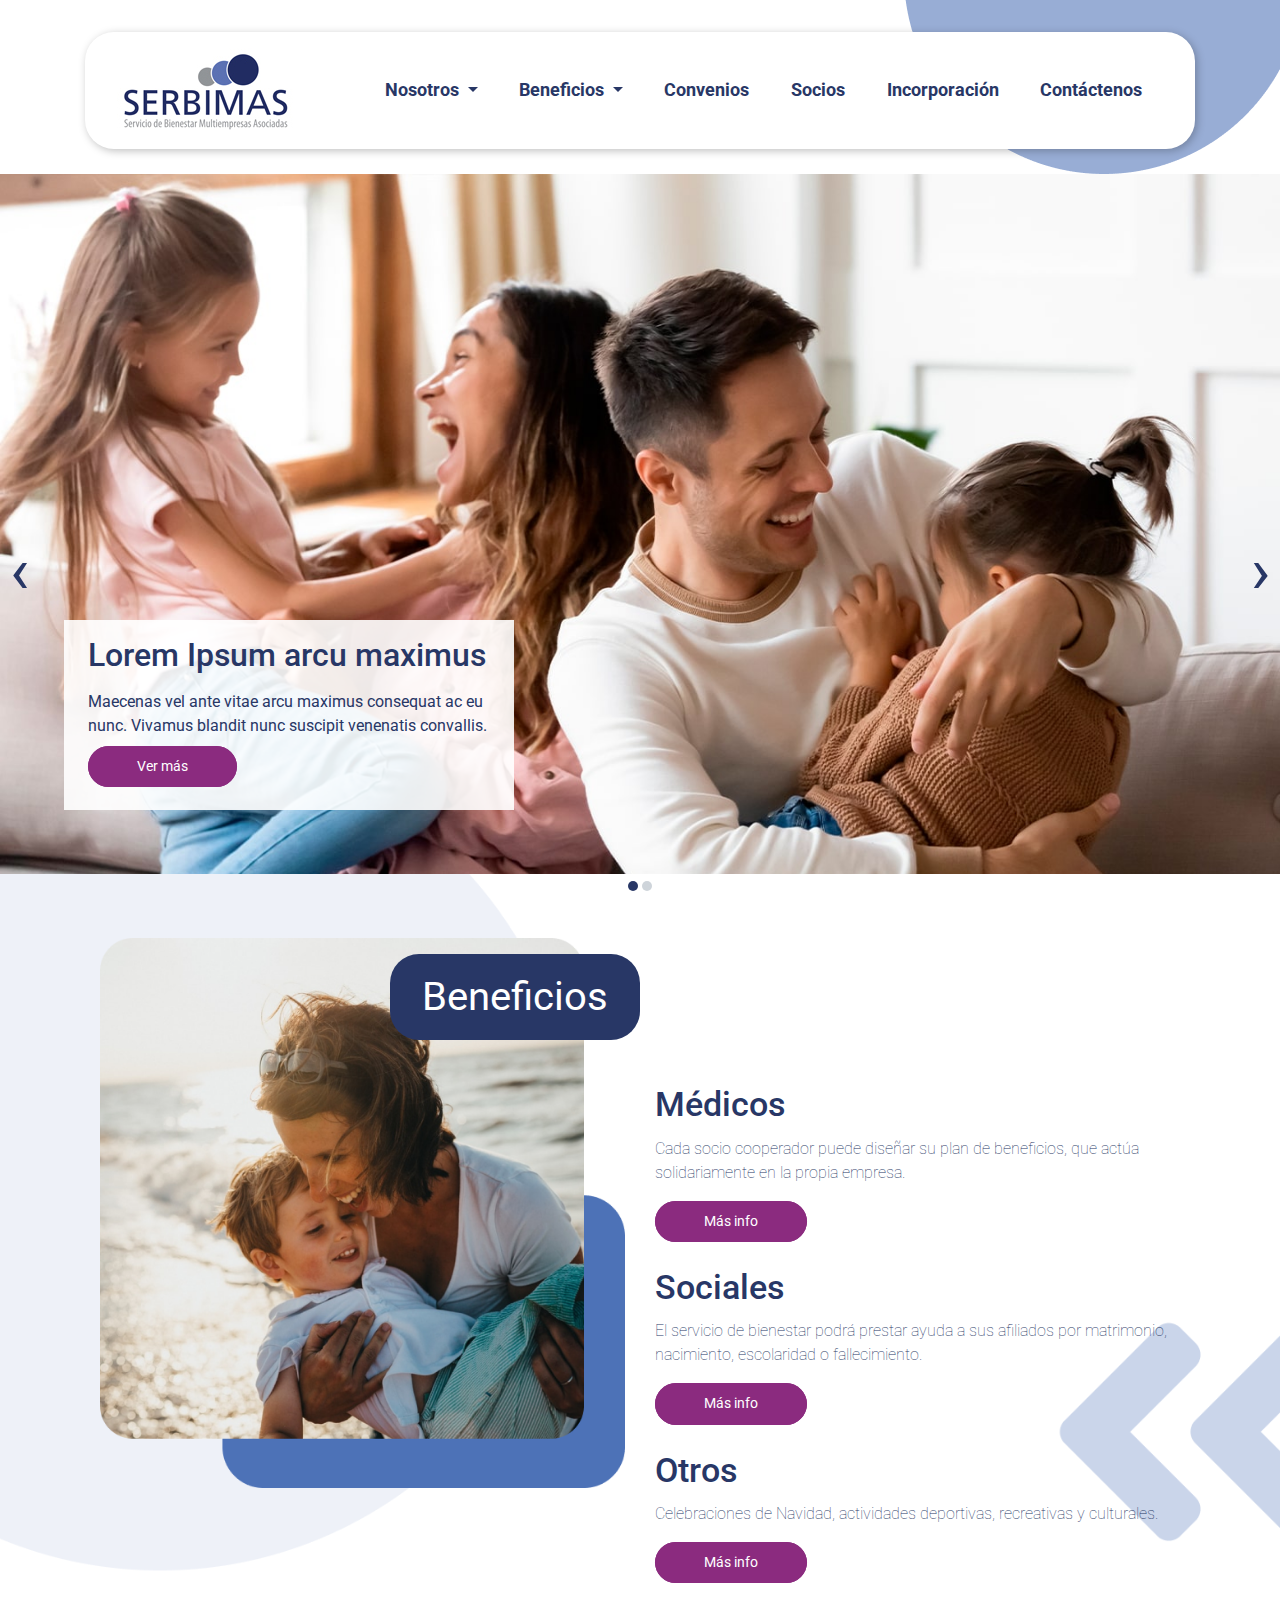
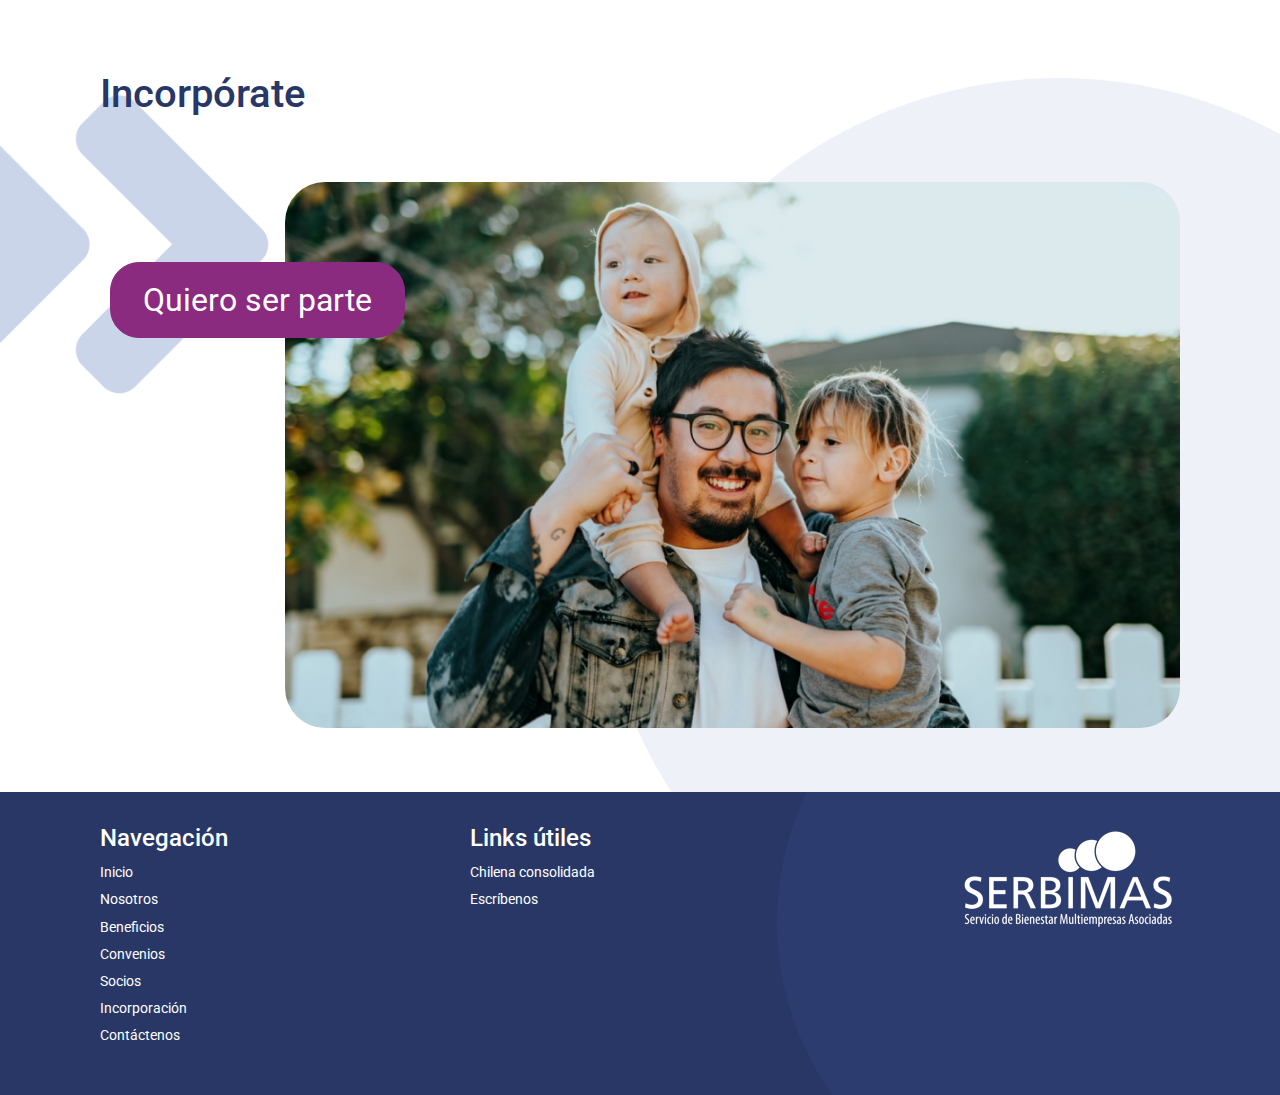
<file: index.html>
<!DOCTYPE html>
<html lang="es">
<head>
    <meta charset="UTF-8">
    <meta http-equiv="X-UA-Compatible" content="IE=edge">
    <meta name="viewport" content="width=device-width, initial-scale=1.0">
    <link rel="apple-touch-icon" sizes="180x180" href="img/favicon/apple-touch-icon.png">
    <link rel="icon" type="image/png" sizes="32x32" href="img/favicon/favicon-32x32.png">
    <link rel="icon" type="image/png" sizes="16x16" href="img/favicon/favicon-16x16.png">
    <link rel="manifest" href="img/favicon/site.webmanifest">
    <link rel="mask-icon" href="img/favicon/safari-pinned-tab.svg" color="#5bbad5">
    <meta name="msapplication-TileColor" content="#da532c">
    <title>Serbimas</title>
    <link rel="stylesheet" href="css/bootstrap.min.css">
    <link rel="stylesheet" href="css/serbimas.css">
    <link rel="stylesheet" href="css/owl.carousel.css">
</head>
<body>
    <header >
        <div class="container">
            <!-- MENU -->
            <nav id="sticker" class="navbar navbar-expand-lg navbar-light card--sombra cabecera">
                <a class="navbar-brand" href="index.html">
                    <img src="img/logo_serbimas.jpg" class="img-fluid" alt="logo serbimas">
                </a>
                <button class="navbar-toggler" type="button" data-toggle="collapse" data-target="#navbarSupportedContent" aria-controls="navbarSupportedContent" aria-expanded="false" aria-label="Toggle navigation">
                  <span class="navbar-toggler-icon"></span>
                </button>
                <div class="collapse navbar-collapse justify-content-end"  id="navbarSupportedContent">
                  <ul class="navbar-nav">
                    <li class="nav-item dropdown">
                        <a class="nav-link dropdown-toggle" href="#" id="nosotros-drop" role="button" data-toggle="dropdown" aria-expanded="false">
                          Nosotros
                        </a>
                        <div class="dropdown-menu card--sombra-md" aria-labelledby="nosotros-drop">
                          <a class="dropdown-item" href="quienes-somos.html">Quiénes somos</a>
                          <a class="dropdown-item" href="mision-vision.html">Misión, visión y valores</a>
                          <a class="dropdown-item" href="memorias.html">Memorias</a>
                          <a class="dropdown-item" href="#">Estatutos del bienestar</a>
                        </div>
                    </li>
                    <li class="nav-item dropdown">
                    <a class="nav-link dropdown-toggle" href="#" id="beneficios-drop" role="button" data-toggle="dropdown" aria-expanded="false">
                        Beneficios
                    </a>
                    <div class="dropdown-menu card--sombra-md" aria-labelledby="beneficios-drop">
                        <a class="dropdown-item" href="beneficios-medicos.html">Beneficios médicos</a>
                        <a class="dropdown-item" href="beneficios-sociales.html">Beneficios sociales</a>
                        <a class="dropdown-item" href="otros-beneficios.html">Otros beneficios</a>
                    </div>
                    </li>
                    <li class="nav-item">
                        <a class="nav-link" href="convenios.html">Convenios</a>
                    </li>
                    <li class="nav-item">
                        <a class="nav-link" href="socios.html">Socios</a>
                    </li>
                    <li class="nav-item">
                        <a class="nav-link" href="incorporacion.html">Incorporación</a>
                    </li>
                    <li class="nav-item">
                        <a class="nav-link" href="contactenos.html">Contáctenos</a>
                    </li>
                  </ul>
                </div>
              </nav>
            <!-- MENU -->
        </div>
    </header>
    <!-- SLIDER -->
    <div class="owl-carousel owl-theme" id="slider-principal" >
        <div class="item">
            <!-- CONTENIDO SLIDER -->
            <div class="contenido--slider">
                <div class="d-flex flex-column">
                    <div>
                        <h3>Lorem Ipsum arcu maximus</h3>
                    </div>
                    <div class="d-none d-md-block">
                        <p>Maecenas vel ante vitae arcu maximus consequat ac eu nunc. 
                            Vivamus blandit nunc suscipit venenatis convallis.
                        </p>
                    </div>
                    <div>
                        <a href="#" class="btn-link">Ver más</a>
                    </div>
                </div>
            </div>
            <!-- CONTENIDO SLIDER -->
            <img src="img/foto-slider.jpg" alt="imagen slider" />
        </div>
        <div class="item" >
            <!-- CONTENIDO SLIDER -->
            <div class="contenido--slider">
                <div class="d-flex flex-column">
                    <div>
                        <h3>Lorem Ipsum arcu maximus</h3>
                    </div>
                    <div class="d-none d-md-block">
                        <p>Maecenas vel ante vitae arcu maximus consequat ac eu nunc. 
                            Vivamus blandit nunc suscipit venenatis convallis.
                        </p>
                    </div>
                    <div>
                        <a href="#" class="btn-link">Ver más</a>
                    </div>
                </div>
            </div>
            <!-- CONTENIDO SLIDER -->
            <img src="img/foto-slider.jpg" alt="imagen slider" />
        </div>
    </div>
    <!-- SLIDER -->
    <!-- BENEFICIOS -->
    <div class="beneficios--home block--div__beneficios">
        <div class="container">
            <div class="col-12">
                <div class="row">
                    <div class="col-12 col-sm-12 col-md-6">
                        <div class="titulos--bk-home azul">
                            Beneficios
                        </div>
                        <img src="img/home--beneficios.png" class="img-fluid" alt="imagen beneficios">
                    </div>
                    <div class="col-12 col-sm-12 col-md-6 beneficios--home__flex">
                        <div class="d-flex flex-column">
                            <div class="bk--beneficios">
                                <h1>Médicos</h1>
                                <p class="txt--beneficios">Cada socio cooperador puede diseñar su plan de beneficios, que actúa solidariamente en la propia empresa.</p>
                                <a href="#" class="btn-link">Más info</a>
                            </div>
                            <div class="bk--beneficios">
                                <h1>Sociales</h1>
                                <p class="txt--beneficios">El servicio de bienestar podrá prestar  ayuda a sus afiliados por matrimonio, nacimiento, escolaridad o fallecimiento.</p>
                                <a href="#" class="btn-link">Más info</a>
                            </div>
                            <div class="bk--beneficios">
                                <h1>Otros</h1>
                                <p class="txt--beneficios">Celebraciones de Navidad, actividades deportivas, recreativas y culturales.</p>
                                <a href="#" class="btn-link">Más info</a>
                            </div>
                        </div>
                    </div>
                </div>
            </div>
        </div>
    </div>
    <!-- BENEFICIOS -->
    <!-- INCORPORATE -->
    <div class="incorporate--home block--div__incorporate">
        <div class="container">
            <div class="col-12">
                <div class="row">
                    <div class="col-12">
                        <h1>Incorpórate</h1>
                    </div>
                    <div class="col-12">
                        <div class="row">
                            <div class="col-4 col-md-2"></div>
                            <div class="col-8 col-md-10">
                                <a href="#" class="titulos--bk-home__b mora">
                                    Quiero ser parte
                                </a>
                                <img src="img/home--incorporate.jpg" class="img-fluid img--border" alt="imagen incorporate">
                            </div>
                        </div>
                    </div>
                </div>
            </div>
        </div>    
    </div>
    <!-- INCORPORATE -->
    <!-- footer -->
    <footer>
        <div class="container">
            <div class="col-12">
                <div class="row">
                    <div class="col-6 col-md-4">
                        <h3>Navegación</h3>
                        <ul class="lista--footer">
                            <li><a href="index.html">Inicio</a></li>
                            <li><a href="quienes-somos.html">Nosotros</a></li>
                            <li><a href="beneficios-medicos.html">Beneficios</a></li>
                            <li><a href="convenios.html">Convenios</a></li>
                            <li><a href="socios.html">Socios</a></li>
                            <li><a href="incorporacion.html">Incorporación</a></li>
                            <li><a href="contactenos.html">Contáctenos</a></li>
                        </ul>
                    </div>
                    <div class="col-6 col-md-4">
                        <h3>Links útiles</h3>
                        <ul class="lista--footer">
                            <li><a href="#">Chilena consolidada</a></li>
                            <li><a href="#">Escríbenos</a></li>
                        </ul>    
                    </div>
                    <div class="col-12 col-md-4">
                        <img src="img/logo--footer.png" class="img-fluid float-left float-md-right" alt="logo serbimas footer">
                    </div>
                </div>
            </div>
        </div>
    </footer>
    <!-- footer -->
<!-- scripts -->
<script src="js/jquery.js"></script>
<script src="https://cdn.jsdelivr.net/npm/popper.js@1.16.1/dist/umd/popper.min.js" integrity="sha384-9/reFTGAW83EW2RDu2S0VKaIzap3H66lZH81PoYlFhbGU+6BZp6G7niu735Sk7lN" crossorigin="anonymous"></script>
<script src="js/bootstrap.min.js"></script>
<script src="js/owl.carousel.js"></script>
<script src="js/sticky.js"></script>
<script src="js/main.js"></script>

</body>
</html>
</file>
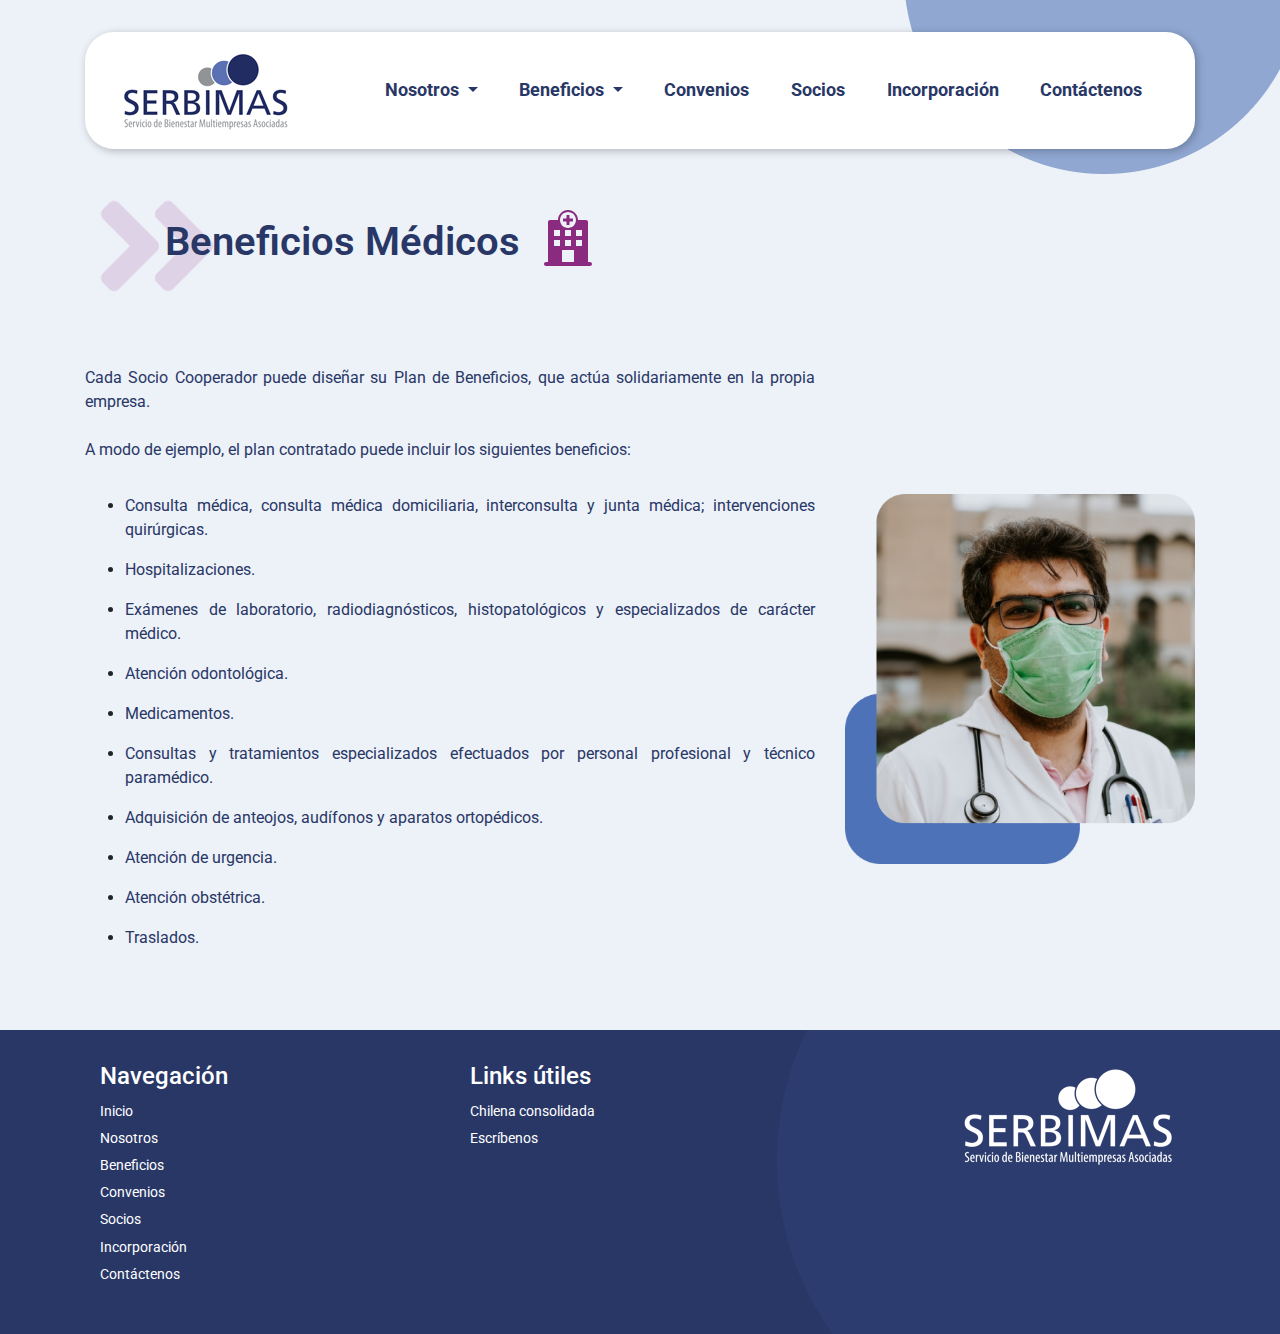
<file: beneficios-medicos.html>
<!DOCTYPE html>
<html lang="es">
<head>
    <meta charset="UTF-8">
    <meta http-equiv="X-UA-Compatible" content="IE=edge">
    <meta name="viewport" content="width=device-width, initial-scale=1.0">
    <link rel="apple-touch-icon" sizes="180x180" href="img/favicon/apple-touch-icon.png">
    <link rel="icon" type="image/png" sizes="32x32" href="img/favicon/favicon-32x32.png">
    <link rel="icon" type="image/png" sizes="16x16" href="img/favicon/favicon-16x16.png">
    <link rel="manifest" href="img/favicon/site.webmanifest">
    <link rel="mask-icon" href="img/favicon/safari-pinned-tab.svg" color="#5bbad5">
    <meta name="msapplication-TileColor" content="#da532c">

    <title>Beneficios médicos</title>
    <link rel="stylesheet" href="css/bootstrap.min.css">
    <link rel="stylesheet" href="css/serbimas.css">
</head>
<body class="fondo-b">
<!-- HEADER -->
    <header>
        <div class="container">
            <!-- MENU -->
            <nav id="sticker" class="navbar navbar-expand-lg navbar-light card--sombra cabecera">
                <a class="navbar-brand" href="index.html">
                    <img src="img/logo_serbimas.jpg" class="img-fluid" alt="logo serbimas">
                </a>
                <button class="navbar-toggler" type="button" data-toggle="collapse" data-target="#navbarSupportedContent" aria-controls="navbarSupportedContent" aria-expanded="false" aria-label="Toggle navigation">
                <span class="navbar-toggler-icon"></span>
                </button>
                <div class="collapse navbar-collapse justify-content-end"  id="navbarSupportedContent">
                <ul class="navbar-nav">
                    <li class="nav-item dropdown">
                        <a class="nav-link dropdown-toggle" href="#" id="nosotros-drop" role="button" data-toggle="dropdown" aria-expanded="false">
                        Nosotros
                        </a>
                        <div class="dropdown-menu card--sombra-md" aria-labelledby="nosotros-drop">
                        <a class="dropdown-item" href="quienes-somos.html">Quiénes somos</a>
                        <a class="dropdown-item" href="mision-vision.html">Misión, visión y valores</a>
                        <a class="dropdown-item" href="memorias.html">Memorias</a>
                        <a class="dropdown-item" href="#">Estatutos del bienestar</a>
                        </div>
                    </li>
                    <li class="nav-item dropdown">
                    <a class="nav-link dropdown-toggle" href="#" id="beneficios-drop" role="button" data-toggle="dropdown" aria-expanded="false">
                        Beneficios
                    </a>
                    <div class="dropdown-menu card--sombra-md" aria-labelledby="beneficios-drop">
                        <a class="dropdown-item active" href="beneficios-medicos.html">Beneficios médicos</a>
                        <a class="dropdown-item" href="beneficios-sociales.html">Beneficios sociales</a>
                        <a class="dropdown-item" href="otros-beneficios.html">Otros beneficios</a>
                    </div>
                    </li>
                    <li class="nav-item">
                        <a class="nav-link" href="convenios.html">Convenios</a>
                    </li>
                    <li class="nav-item">
                        <a class="nav-link" href="socios.html">Socios</a>
                    </li>
                    <li class="nav-item">
                        <a class="nav-link" href="incorporacion.html">Incorporación</a>
                    </li>
                    <li class="nav-item">
                        <a class="nav-link" href="contactenos.html">Contáctenos</a>
                    </li>
                </ul>
                </div>
            </nav>
            <!-- MENU -->
        </div>
    </header>
 <!-- HEADER -->
<!-- CUERPO -->
    <div class="container">
        <div class="block--titulo">
            <div class="d-flex flex-row align-items-center">
                <h1>Beneficios Médicos</h1>
                <img src="img/ico-medicos.svg" class="ico--titulo">
            </div>
            
        </div>
        <div class="col-12 contenido">
            <div class="row">
                <div class="col-12 col-sm-12 col-md-8">
                    <p>
                        Cada Socio Cooperador puede diseñar su Plan de Beneficios, que actúa solidariamente en la propia empresa.
                        <br><br>
                        A modo de ejemplo, el plan contratado puede incluir los siguientes beneficios:
                    </p>    
                    <ul>
                        <li>
                            <p>Consulta médica, consulta médica domiciliaria, interconsulta y junta médica; intervenciones quirúrgicas. </p>
                        </li>
                        <li>
                            <p>Hospitalizaciones.</p>
                        </li>
                        <li>
                            <p>Exámenes de laboratorio, radiodiagnósticos, histopatológicos y especializados de carácter médico. </p>
                        </li>
                        <li>
                            <p>Atención odontológica. </p>
                        </li>
                        <li>
                           <p> Medicamentos.</p>
                        </li>
                        <li>
                            <p>Consultas y tratamientos especializados efectuados por personal profesional y técnico paramédico.</p>
                        </li>
                        <li>
                            <p>Adquisición de anteojos, audífonos y aparatos ortopédicos.</p>
                        </li>
                        <li>
                            <p>Atención de urgencia. </p>
                        </li>
                        <li>
                           <p>Atención obstétrica. </p>
                        </li>
                        <li>
                           <p>Traslados. </p>
                        </li>
                    </ul>

                </div>
                <div class="col-12 col-sm-12 col-md-4">
                    <img src="img/beneficos-medicos.png" alt="beneficios médicos serbimas" class="img-fluid img--content">
                </div>
            </div>
        </div>
    </div>
<!-- CUERPO -->
<!-- footer -->
    <footer>
        <div class="container">
            <div class="col-12">
                <div class="row">
                    <div class="col-6 col-md-4">
                        <h3>Navegación</h3>
                        <ul class="lista--footer">
                            <li><a href="index.html">Inicio</a></li>
                            <li><a href="quienes-somos.html">Nosotros</a></li>
                            <li><a href="beneficios-medicos.html">Beneficios</a></li>
                            <li><a href="convenios.html">Convenios</a></li>
                            <li><a href="socios.html">Socios</a></li>
                            <li><a href="incorporacion.html">Incorporación</a></li>
                            <li><a href="contactenos.html">Contáctenos</a></li>
                        </ul>
                    </div>
                    <div class="col-6 col-md-4">
                        <h3>Links útiles</h3>
                        <ul class="lista--footer">
                            <li><a href="#">Chilena consolidada</a></li>
                            <li><a href="#">Escríbenos</a></li>
                        </ul>    
                    </div>
                    <div class="col-12 col-md-4">
                        <img src="img/logo--footer.png" class="img-fluid float-left float-md-right" alt="logo serbimas footer">
                    </div>
                </div>
            </div>
        </div>
    </footer>
<!-- footer -->
<!-- scripts -->
<script src="js/jquery.js"></script>
<script src="https://cdn.jsdelivr.net/npm/popper.js@1.16.1/dist/umd/popper.min.js" integrity="sha384-9/reFTGAW83EW2RDu2S0VKaIzap3H66lZH81PoYlFhbGU+6BZp6G7niu735Sk7lN" crossorigin="anonymous"></script>
<script src="js/bootstrap.min.js"></script>
<script src="js/sticky.js"></script>
<script src="js/main.js"></script>
</body>
</html>
</file>
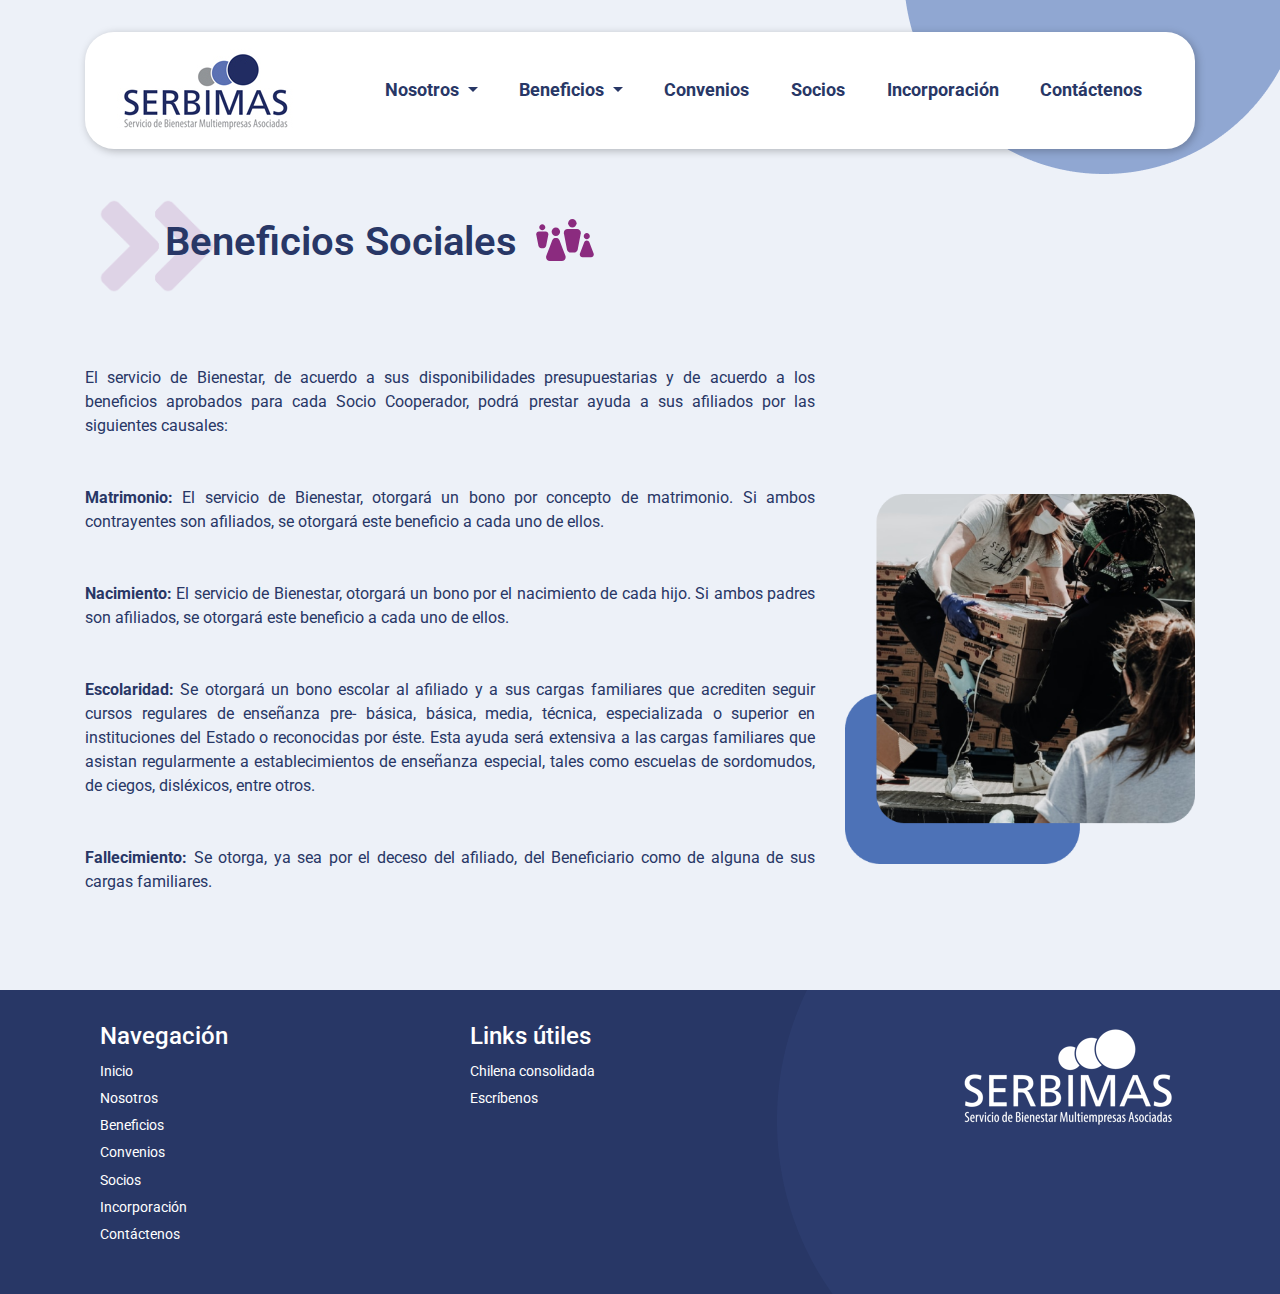
<file: beneficios-sociales.html>
<!DOCTYPE html>
<html lang="es">
<head>
    <meta charset="UTF-8">
    <meta http-equiv="X-UA-Compatible" content="IE=edge">
    <meta name="viewport" content="width=device-width, initial-scale=1.0">
    <link rel="apple-touch-icon" sizes="180x180" href="img/favicon/apple-touch-icon.png">
    <link rel="icon" type="image/png" sizes="32x32" href="img/favicon/favicon-32x32.png">
    <link rel="icon" type="image/png" sizes="16x16" href="img/favicon/favicon-16x16.png">
    <link rel="manifest" href="img/favicon/site.webmanifest">
    <link rel="mask-icon" href="img/favicon/safari-pinned-tab.svg" color="#5bbad5">
    <meta name="msapplication-TileColor" content="#da532c">
    <title>Beneficios sociales</title>
    <link rel="stylesheet" href="css/bootstrap.min.css">
    <link rel="stylesheet" href="css/serbimas.css">
</head>
<body class="fondo-b">
<!-- HEADER -->
    <header>
        <div class="container">
            <!-- MENU -->
            <nav id="sticker" class="navbar navbar-expand-lg navbar-light card--sombra cabecera">
                <a class="navbar-brand" href="index.html">
                    <img src="img/logo_serbimas.jpg" class="img-fluid" alt="logo serbimas">
                </a>
                <button class="navbar-toggler" type="button" data-toggle="collapse" data-target="#navbarSupportedContent" aria-controls="navbarSupportedContent" aria-expanded="false" aria-label="Toggle navigation">
                <span class="navbar-toggler-icon"></span>
                </button>
                <div class="collapse navbar-collapse justify-content-end"  id="navbarSupportedContent">
                <ul class="navbar-nav">
                    <li class="nav-item dropdown">
                        <a class="nav-link dropdown-toggle" href="#" id="nosotros-drop" role="button" data-toggle="dropdown" aria-expanded="false">
                        Nosotros
                        </a>
                        <div class="dropdown-menu card--sombra-md" aria-labelledby="nosotros-drop">
                        <a class="dropdown-item" href="quienes-somos.html">Quiénes somos</a>
                        <a class="dropdown-item" href="mision-vision.html">Misión, visión y valores</a>
                        <a class="dropdown-item" href="memorias.html">Memorias</a>
                        <a class="dropdown-item" href="#">Estatutos del bienestar</a>
                        </div>
                    </li>
                    <li class="nav-item dropdown">
                    <a class="nav-link dropdown-toggle" href="#" id="beneficios-drop" role="button" data-toggle="dropdown" aria-expanded="false">
                        Beneficios
                    </a>
                    <div class="dropdown-menu card--sombra-md" aria-labelledby="beneficios-drop">
                        <a class="dropdown-item" href="beneficios-medicos.html">Beneficios médicos</a>
                        <a class="dropdown-item active" href="beneficios-sociales.html">Beneficios sociales</a>
                        <a class="dropdown-item" href="otros-beneficios.html">Otros beneficios</a>
                    </div>
                    </li>
                    <li class="nav-item">
                        <a class="nav-link" href="convenios.html">Convenios</a>
                    </li>
                    <li class="nav-item">
                        <a class="nav-link" href="socios.html">Socios</a>
                    </li>
                    <li class="nav-item">
                        <a class="nav-link" href="incorporacion.html">Incorporación</a>
                    </li>
                    <li class="nav-item">
                        <a class="nav-link" href="contactenos.html">Contáctenos</a>
                    </li>
                </ul>
                </div>
            </nav>
            <!-- MENU -->
        </div>
    </header>
 <!-- HEADER -->
<!-- CUERPO -->
    <div class="container">
        <div class="block--titulo">
            <div class="d-flex flex-row align-items-center">
                <h1>Beneficios Sociales</h1>
                <img src="img/ico-sociales.svg" class="ico--titulo">
            </div>
            
        </div>
        <div class="col-12 contenido">
            <div class="row">
                <div class="col-12 col-sm-12 col-md-8">
                    <p>   
                        El servicio de Bienestar, de acuerdo a sus disponibilidades presupuestarias y de acuerdo a los beneficios aprobados para cada Socio Cooperador, podrá prestar ayuda a sus afiliados por las siguientes causales: 
                    </p> 
                    <p>   
                        <strong>Matrimonio:</strong> El servicio de Bienestar, otorgará un bono por concepto de matrimonio.  Si ambos contrayentes son afiliados, se otorgará este beneficio a cada uno de ellos.
                    </p> 
                    <p>      
                        <strong>Nacimiento:</strong> El servicio de Bienestar, otorgará un bono por el nacimiento de cada hijo.  Si ambos padres son afiliados, se otorgará este beneficio a cada uno de ellos.  
                    </p>
                    <p>     
                        <strong>Escolaridad:</strong> Se otorgará un bono escolar al afiliado y a sus cargas familiares que acrediten seguir cursos regulares de enseñanza pre- básica, básica, media, técnica, especializada o superior en instituciones del Estado o reconocidas por éste. Esta ayuda será extensiva a las cargas familiares que asistan regularmente a establecimientos de enseñanza especial, tales como escuelas de sordomudos, de ciegos, disléxicos, entre otros.    
                    </p>
                    <p>    
                        <strong>Fallecimiento:</strong> Se otorga, ya sea por el deceso del afiliado, del Beneficiario como de alguna de sus cargas familiares.    
                    </p> 
                </div>
                <div class="col-12 col-sm-12 col-md-4">
                    <img src="img/beneficios-sociales.png" alt="beneficios sociales serbimas" class="img-fluid img--content">
                </div>
            </div>
        </div>
    </div>
<!-- CUERPO -->
<!-- footer -->
    <footer>
        <div class="container">
            <div class="col-12">
                <div class="row">
                    <div class="col-6 col-md-4">
                        <h3>Navegación</h3>
                        <ul class="lista--footer">
                            <li><a href="index.html">Inicio</a></li>
                            <li><a href="quienes-somos.html">Nosotros</a></li>
                            <li><a href="beneficios-medicos.html">Beneficios</a></li>
                            <li><a href="convenios.html">Convenios</a></li>
                            <li><a href="socios.html">Socios</a></li>
                            <li><a href="incorporacion.html">Incorporación</a></li>
                            <li><a href="contactenos.html">Contáctenos</a></li>
                        </ul>
                    </div>
                    <div class="col-6 col-md-4">
                        <h3>Links útiles</h3>
                        <ul class="lista--footer">
                            <li><a href="#">Chilena consolidada</a></li>
                            <li><a href="#">Escríbenos</a></li>
                        </ul>    
                    </div>
                    <div class="col-12 col-md-4">
                        <img src="img/logo--footer.png" class="img-fluid float-left float-md-right" alt="logo serbimas footer">
                    </div>
                </div>
            </div>
        </div>
    </footer>
<!-- footer -->
<!-- scripts -->
<script src="js/jquery.js"></script>
<script src="https://cdn.jsdelivr.net/npm/popper.js@1.16.1/dist/umd/popper.min.js" integrity="sha384-9/reFTGAW83EW2RDu2S0VKaIzap3H66lZH81PoYlFhbGU+6BZp6G7niu735Sk7lN" crossorigin="anonymous"></script>
<script src="js/bootstrap.min.js"></script>
<script src="js/sticky.js"></script>
<script src="js/main.js"></script>
</body>
</html>
</file>
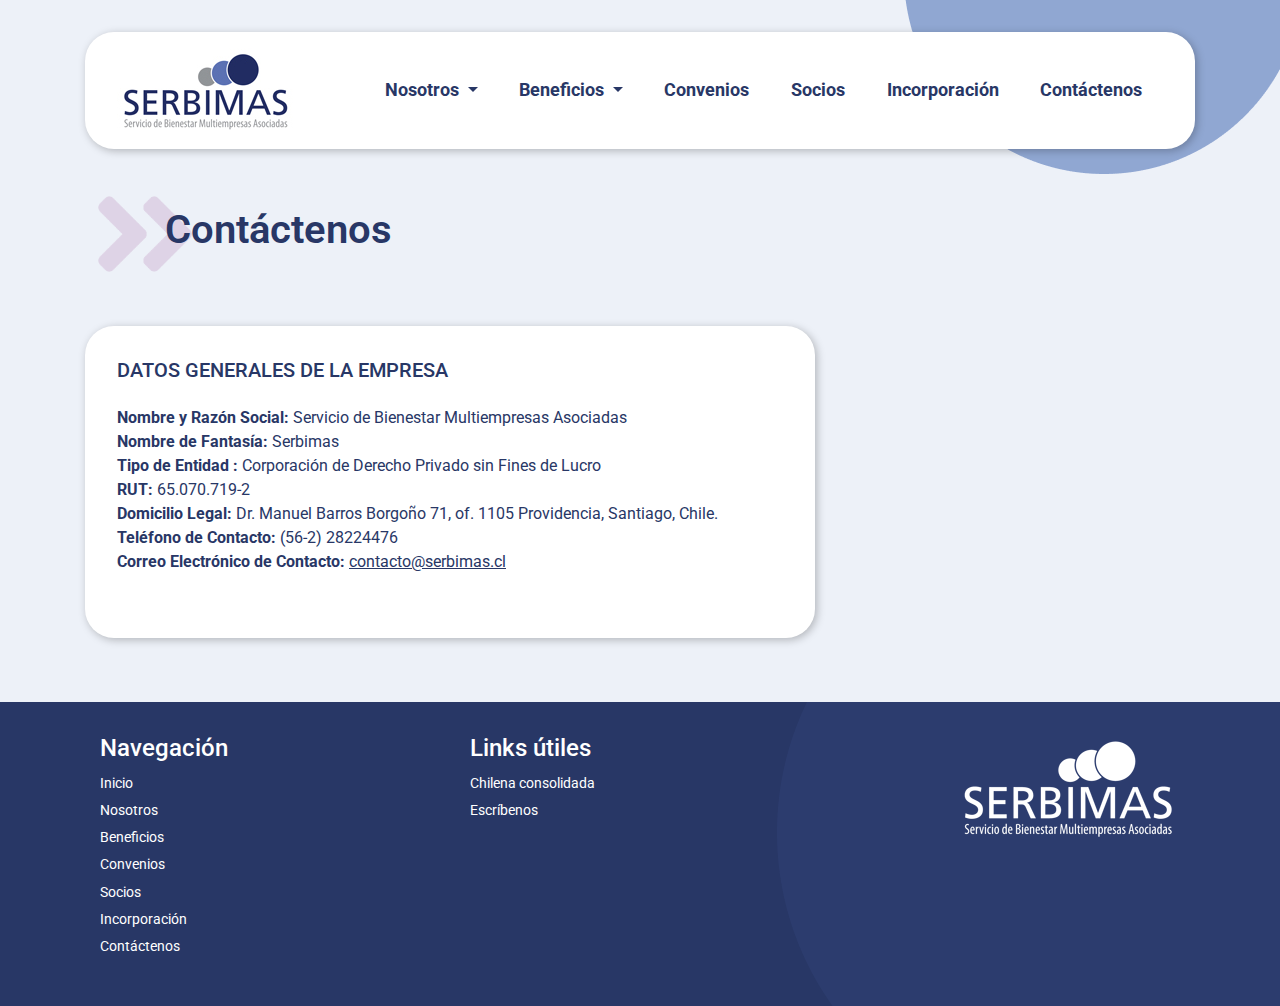
<file: contactenos.html>
<!DOCTYPE html>
<html lang="es">
<head>
    <meta charset="UTF-8">
    <meta http-equiv="X-UA-Compatible" content="IE=edge">
    <meta name="viewport" content="width=device-width, initial-scale=1.0">
    <link rel="apple-touch-icon" sizes="180x180" href="img/favicon/apple-touch-icon.png">
    <link rel="icon" type="image/png" sizes="32x32" href="img/favicon/favicon-32x32.png">
    <link rel="icon" type="image/png" sizes="16x16" href="img/favicon/favicon-16x16.png">
    <link rel="manifest" href="img/favicon/site.webmanifest">
    <link rel="mask-icon" href="img/favicon/safari-pinned-tab.svg" color="#5bbad5">
    <meta name="msapplication-TileColor" content="#da532c">
    <title>Contáctenos</title>
    <link rel="stylesheet" href="css/bootstrap.min.css">
    <link rel="stylesheet" href="css/serbimas.css">
</head>
<body class="fondo-b">
<!-- HEADER -->
    <header>
        <div class="container">
            <!-- MENU -->
            <nav id="sticker" class="navbar navbar-expand-lg navbar-light card--sombra cabecera">
                <a class="navbar-brand" href="index.html">
                    <img src="img/logo_serbimas.jpg" class="img-fluid" alt="logo serbimas">
                </a>
                <button class="navbar-toggler" type="button" data-toggle="collapse" data-target="#navbarSupportedContent" aria-controls="navbarSupportedContent" aria-expanded="false" aria-label="Toggle navigation">
                <span class="navbar-toggler-icon"></span>
                </button>
                <div class="collapse navbar-collapse justify-content-end"  id="navbarSupportedContent">
                <ul class="navbar-nav">
                    <li class="nav-item dropdown">
                        <a class="nav-link dropdown-toggle" href="#" id="nosotros-drop" role="button" data-toggle="dropdown" aria-expanded="false">
                        Nosotros
                        </a>
                        <div class="dropdown-menu card--sombra-md" aria-labelledby="nosotros-drop">
                        <a class="dropdown-item" href="quienes-somos.html">Quiénes somos</a>
                        <a class="dropdown-item" href="mision-vision.html">Misión, visión y valores</a>
                        <a class="dropdown-item" href="memorias.html">Memorias</a>
                        <a class="dropdown-item" href="#">Estatutos del bienestar</a>
                        </div>
                    </li>
                    <li class="nav-item dropdown">
                    <a class="nav-link dropdown-toggle" href="#" id="beneficios-drop" role="button" data-toggle="dropdown" aria-expanded="false">
                        Beneficios
                    </a>
                    <div class="dropdown-menu card--sombra-md" aria-labelledby="beneficios-drop">
                        <a class="dropdown-item" href="beneficios-medicos.html">Beneficios médicos</a>
                        <a class="dropdown-item" href="beneficios-sociales.html">Beneficios sociales</a>
                        <a class="dropdown-item" href="otros-beneficios.html">Otros beneficios</a>
                    </div>
                    </li>
                    <li class="nav-item">
                        <a class="nav-link" href="convenios.html">Convenios</a>
                    </li>
                    <li class="nav-item">
                        <a class="nav-link" href="socios.html">Socios</a>
                    </li>
                    <li class="nav-item">
                        <a class="nav-link" href="incorporacion.html">Incorporación</a>
                    </li>
                    <li class="nav-item">
                        <a class="nav-link" href="contactenos.html">Contáctenos</a>
                    </li>
                </ul>
                </div>
            </nav>
            <!-- MENU -->
        </div>
    </header>
 <!-- HEADER -->
<!-- CUERPO -->
    <div class="container">
        <div class="block--titulo">
            <h1>Contáctenos</h1>
        </div>
        <div class="col-12 contenido">
            <div class="row">
                <div class="col-12 col-sm-12 col-md-8">
                    <div class="card--sombra bx--contacto">
                        <h5>DATOS GENERALES DE LA EMPRESA</h5>
                        <p>
                            <strong>Nombre y Razón Social:</strong> 	Servicio de Bienestar Multiempresas Asociadas<br>
                            <strong>Nombre de Fantasía:</strong>		Serbimas<br>
                            <strong>Tipo de Entidad	:</strong>		Corporación de Derecho Privado sin Fines de Lucro<br>
                            <strong>RUT:</strong>				65.070.719-2<br>
                            <strong>Domicilio Legal:</strong>			Dr. Manuel Barros Borgoño 71, of. 1105 Providencia, Santiago, Chile.<br>
                            <strong>Teléfono de Contacto:</strong>			(56-2) 28224476<BR>
                            <strong>Correo Electrónico de Contacto:</strong>          <a href="mailto:contacto@serbimas.cl" class="link">contacto@serbimas.cl</a>
                        </p>
                    </div>
                </div>
            </div>
        </div>
    </div>
<!-- CUERPO -->
<!-- footer -->
    <footer>
        <div class="container">
            <div class="col-12">
                <div class="row">
                    <div class="col-6 col-md-4">
                        <h3>Navegación</h3>
                        <ul class="lista--footer">
                            <li><a href="index.html">Inicio</a></li>
                            <li><a href="quienes-somos.html">Nosotros</a></li>
                            <li><a href="beneficios-medicos.html">Beneficios</a></li>
                            <li><a href="convenios.html">Convenios</a></li>
                            <li><a href="socios.html">Socios</a></li>
                            <li><a href="incorporacion.html">Incorporación</a></li>
                            <li><a href="contactenos.html">Contáctenos</a></li>
                        </ul>
                    </div>
                    <div class="col-6 col-md-4">
                        <h3>Links útiles</h3>
                        <ul class="lista--footer">
                            <li><a href="#">Chilena consolidada</a></li>
                            <li><a href="#">Escríbenos</a></li>
                        </ul>    
                    </div>
                    <div class="col-12 col-md-4">
                        <img src="img/logo--footer.png" class="img-fluid float-left float-md-right" alt="logo serbimas footer">
                    </div>
                </div>
            </div>
        </div>
    </footer>
<!-- footer -->
<!-- scripts -->
<script src="js/jquery.js"></script>
<script src="https://cdn.jsdelivr.net/npm/popper.js@1.16.1/dist/umd/popper.min.js" integrity="sha384-9/reFTGAW83EW2RDu2S0VKaIzap3H66lZH81PoYlFhbGU+6BZp6G7niu735Sk7lN" crossorigin="anonymous"></script>
<script src="js/bootstrap.min.js"></script>
<script src="js/sticky.js"></script>
<script src="js/main.js"></script>
</body>
</html>
</file>
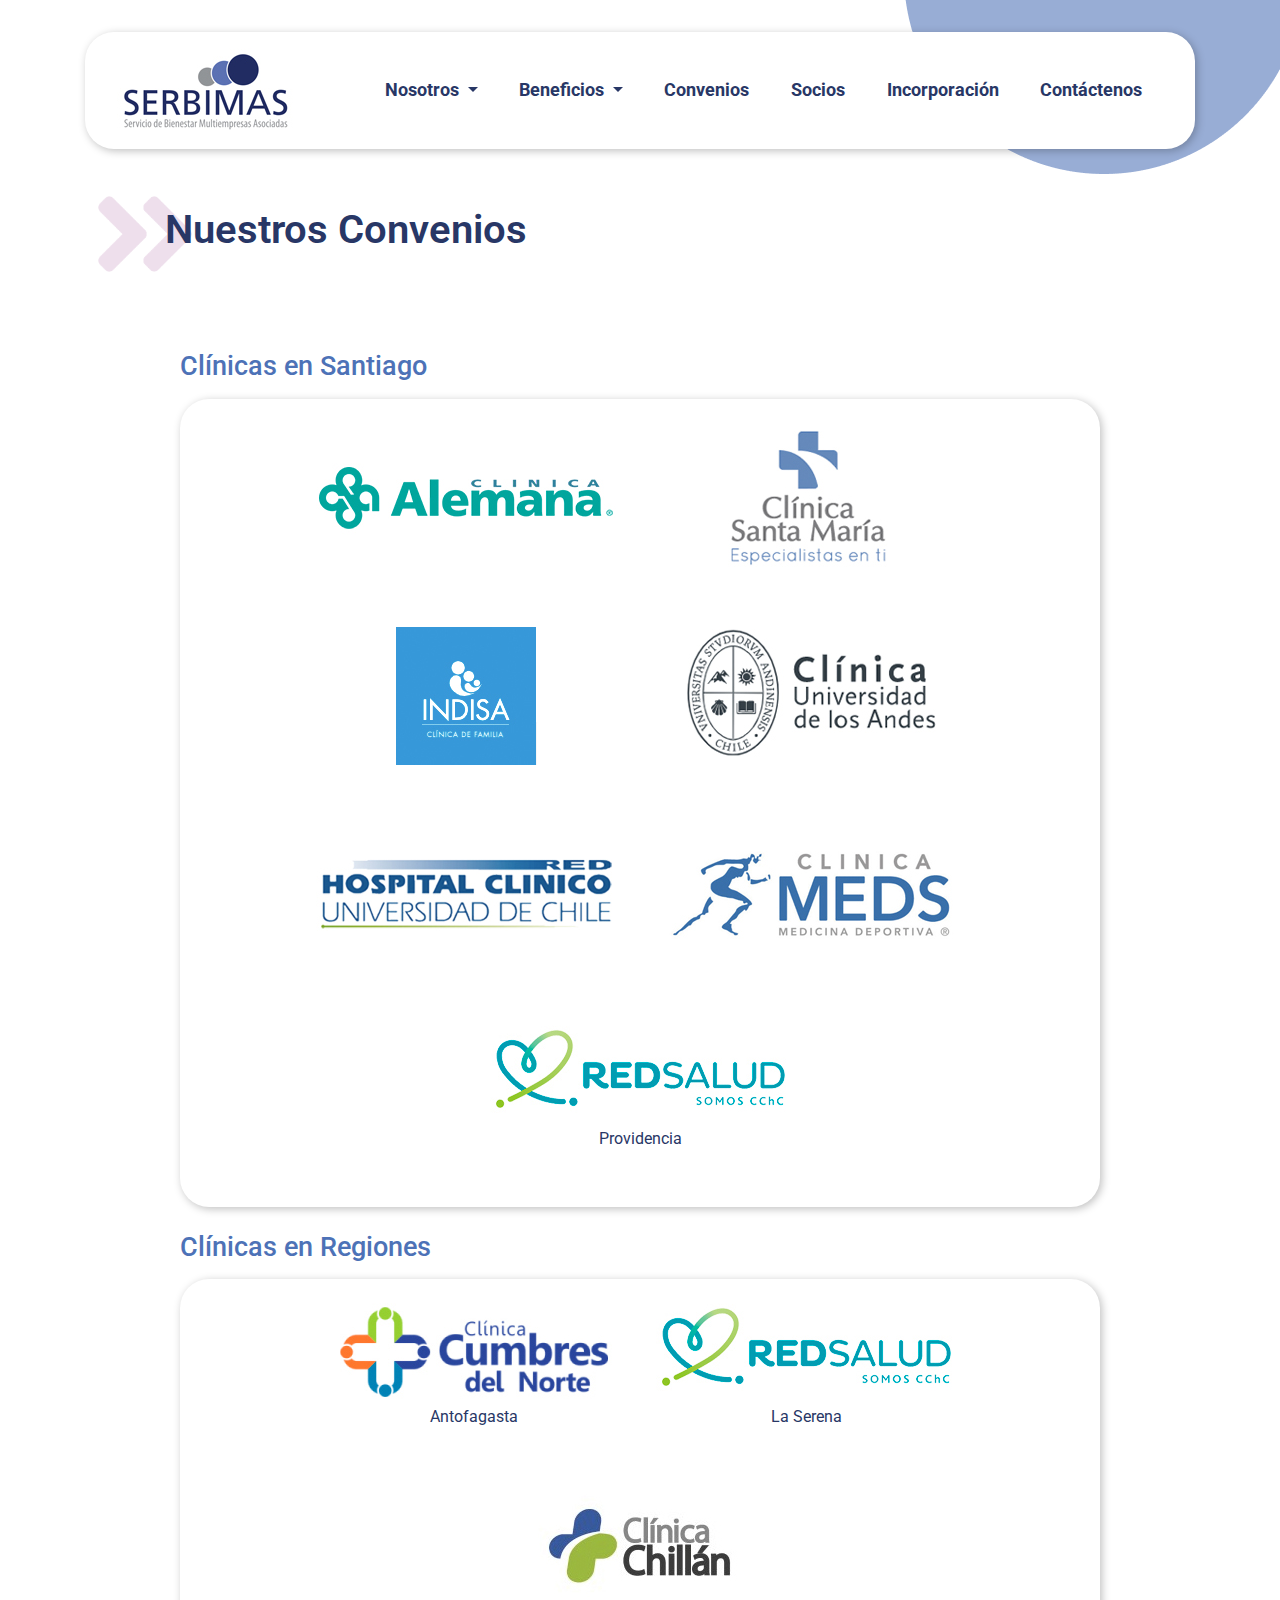
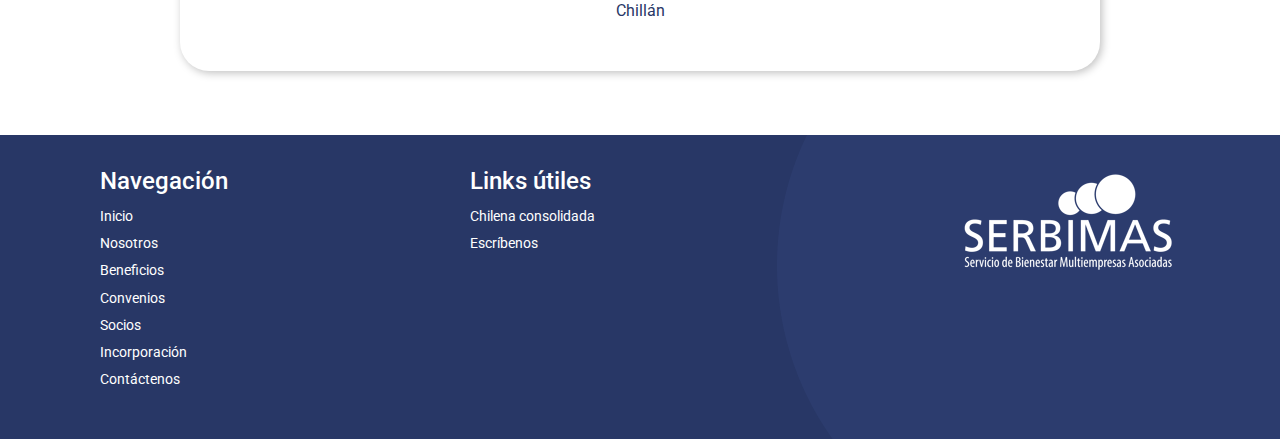
<file: convenios.html>
<!DOCTYPE html>
<html lang="es">
<head>
    <meta charset="UTF-8">
    <meta http-equiv="X-UA-Compatible" content="IE=edge">
    <meta name="viewport" content="width=device-width, initial-scale=1.0">
    <link rel="apple-touch-icon" sizes="180x180" href="img/favicon/apple-touch-icon.png">
    <link rel="icon" type="image/png" sizes="32x32" href="img/favicon/favicon-32x32.png">
    <link rel="icon" type="image/png" sizes="16x16" href="img/favicon/favicon-16x16.png">
    <link rel="manifest" href="img/favicon/site.webmanifest">
    <link rel="mask-icon" href="img/favicon/safari-pinned-tab.svg" color="#5bbad5">
    <meta name="msapplication-TileColor" content="#da532c">
    <title>Convenios</title>
    <link rel="stylesheet" href="css/bootstrap.min.css">
    <link rel="stylesheet" href="css/serbimas.css">
</head>
<body>
<!-- HEADER -->
    <header>
        <div class="container">
            <!-- MENU -->
            <nav id="sticker" class="navbar navbar-expand-lg navbar-light card--sombra cabecera">
                <a class="navbar-brand" href="index.html">
                    <img src="img/logo_serbimas.jpg" class="img-fluid" alt="logo serbimas">
                </a>
                <button class="navbar-toggler" type="button" data-toggle="collapse" data-target="#navbarSupportedContent" aria-controls="navbarSupportedContent" aria-expanded="false" aria-label="Toggle navigation">
                <span class="navbar-toggler-icon"></span>
                </button>
                <div class="collapse navbar-collapse justify-content-end"  id="navbarSupportedContent">
                <ul class="navbar-nav">
                    <li class="nav-item dropdown">
                        <a class="nav-link dropdown-toggle" href="#" id="nosotros-drop" role="button" data-toggle="dropdown" aria-expanded="false">
                        Nosotros
                        </a>
                        <div class="dropdown-menu card--sombra-md" aria-labelledby="nosotros-drop">
                        <a class="dropdown-item" href="quienes-somos.html">Quiénes somos</a>
                        <a class="dropdown-item" href="mision-vision.html">Misión, visión y valores</a>
                        <a class="dropdown-item" href="memorias.html">Memorias</a>
                        <a class="dropdown-item" href="#">Estatutos del bienestar</a>
                        </div>
                    </li>
                    <li class="nav-item dropdown">
                    <a class="nav-link dropdown-toggle" href="#" id="beneficios-drop" role="button" data-toggle="dropdown" aria-expanded="false">
                        Beneficios
                    </a>
                    <div class="dropdown-menu card--sombra-md" aria-labelledby="beneficios-drop">
                        <a class="dropdown-item" href="beneficios-medicos.html">Beneficios médicos</a>
                        <a class="dropdown-item" href="beneficios-sociales.html">Beneficios sociales</a>
                        <a class="dropdown-item" href="otros-beneficios.html">Otros beneficios</a>
                    </div>
                    </li>
                    <li class="nav-item">
                        <a class="nav-link" href="convenios.html">Convenios</a>
                    </li>
                    <li class="nav-item">
                        <a class="nav-link" href="socios.html">Socios</a>
                    </li>
                    <li class="nav-item">
                        <a class="nav-link" href="incorporacion.html">Incorporación</a>
                    </li>
                    <li class="nav-item">
                        <a class="nav-link" href="contactenos.html">Contáctenos</a>
                    </li>
                </ul>
                </div>
            </nav>
            <!-- MENU -->
        </div>
    </header>
 <!-- HEADER -->
<!-- CUERPO -->
    <div class="container">
        <div class="block--titulo">
            <h1>Nuestros Convenios</h1>
        </div>
        <div class="col-12 contenido">
            <div class="row">
                <div class="col-12 col-sm-12 col-md-10 offset-md-1">
                    <h2 class="mt-2 mb-3 pd-2 pt-3">Clínicas en Santiago</h2>
                    <div class="card--sombra mb-6">
                        <div class="d-flex flex-wrap justify-content-center">
                            <div class="p-1 p-md-4">
                                <img src="img/clinicas/clinica-alemana.jpg" class="img-fluid" alt="logo clinica">
                            </div>
                            <div class="p-1 p-md-4">
                                <img src="img/clinicas/clinica-santa-maria.jpg" class="img-fluid" alt="logo clinica">
                            </div>
                            <div class="p-1 p-md-4">
                                <img src="img/clinicas/logo-indisa.jpg" class="img-fluid" alt="logo clinica">
                            </div>
                            <div class="p-1 p-md-4">
                                <img src="img/clinicas/clinica-universidad-andes.jpg" class="img-fluid" alt="logo clinica">
                            </div>
                            <div class="p-1 p-md-4">
                                <img src="img/clinicas/logo-hospital-clinico-universidad-chile.jpg" class="img-fluid" alt="logo clinica">
                            </div>
                            <div class="p-1 p-md-4">
                                <img src="img/clinicas/clinica-meds.jpg" class="img-fluid" alt="logo clinica">
                            </div>
                            <div class="p-1 p-md-4">
                                <img src="img/clinicas/clinica-red-salud-providencia.jpg" class="img-fluid" alt="logo clinica">
                                <p class="text-center txt--region">Providencia</p>
                            </div>
                        </div>
                    </div>
                    <h2 class="mt-2 mb-3 pd-2 pt-3">Clínicas en Regiones</h2>
                    <div class="card--sombra mb-6">
                        <div class="d-flex flex-wrap justify-content-center">
                            <div class="p-1 p-md-3">
                                <img src="img/clinicas/clinica-cumbres-norte.jpg" class="img-fluid" alt="logo clinica">
                                <p class="text-center txt--region">Antofagasta</p>
                            </div>
                            <div class="p-1 p-md-3">
                                <img src="img/clinicas/clinica-redsalud-elqui.jpg" class="img-fluid" alt="logo clinica">
                                <p class="text-center txt--region">La Serena</p>
                            </div>
                            <div class="p-1 p-md-3">
                                <img src="img/clinicas/clinica-chillan.jpg" class="img-fluid" alt="logo clinica">
                                <p class="text-center txt--region">Chillán</p>
                            </div>
                        </div>
                    </div>
                </div>
            </div>
        </div>
    </div>
<!-- CUERPO -->
<!-- footer -->
    <footer>
        <div class="container">
            <div class="col-12">
                <div class="row">
                    <div class="col-6 col-md-4">
                        <h3>Navegación</h3>
                        <ul class="lista--footer">
                            <li><a href="index.html">Inicio</a></li>
                            <li><a href="quienes-somos.html">Nosotros</a></li>
                            <li><a href="beneficios-medicos.html">Beneficios</a></li>
                            <li><a href="convenios.html">Convenios</a></li>
                            <li><a href="socios.html">Socios</a></li>
                            <li><a href="incorporacion.html">Incorporación</a></li>
                            <li><a href="contactenos.html">Contáctenos</a></li>
                        </ul>
                    </div>
                    <div class="col-6 col-md-4">
                        <h3>Links útiles</h3>
                        <ul class="lista--footer">
                            <li><a href="#">Chilena consolidada</a></li>
                            <li><a href="#">Escríbenos</a></li>
                        </ul>    
                    </div>
                    <div class="col-12 col-md-4">
                        <img src="img/logo--footer.png" class="img-fluid float-left float-md-right" alt="logo serbimas footer">
                    </div>
                </div>
            </div>
        </div>
    </footer>
<!-- footer -->
<!-- scripts -->
<script src="js/jquery.js"></script>
<script src="https://cdn.jsdelivr.net/npm/popper.js@1.16.1/dist/umd/popper.min.js" integrity="sha384-9/reFTGAW83EW2RDu2S0VKaIzap3H66lZH81PoYlFhbGU+6BZp6G7niu735Sk7lN" crossorigin="anonymous"></script>
<script src="js/bootstrap.min.js"></script>
<script src="js/sticky.js"></script>
<script src="js/main.js"></script>
</body>
</html>
</file>
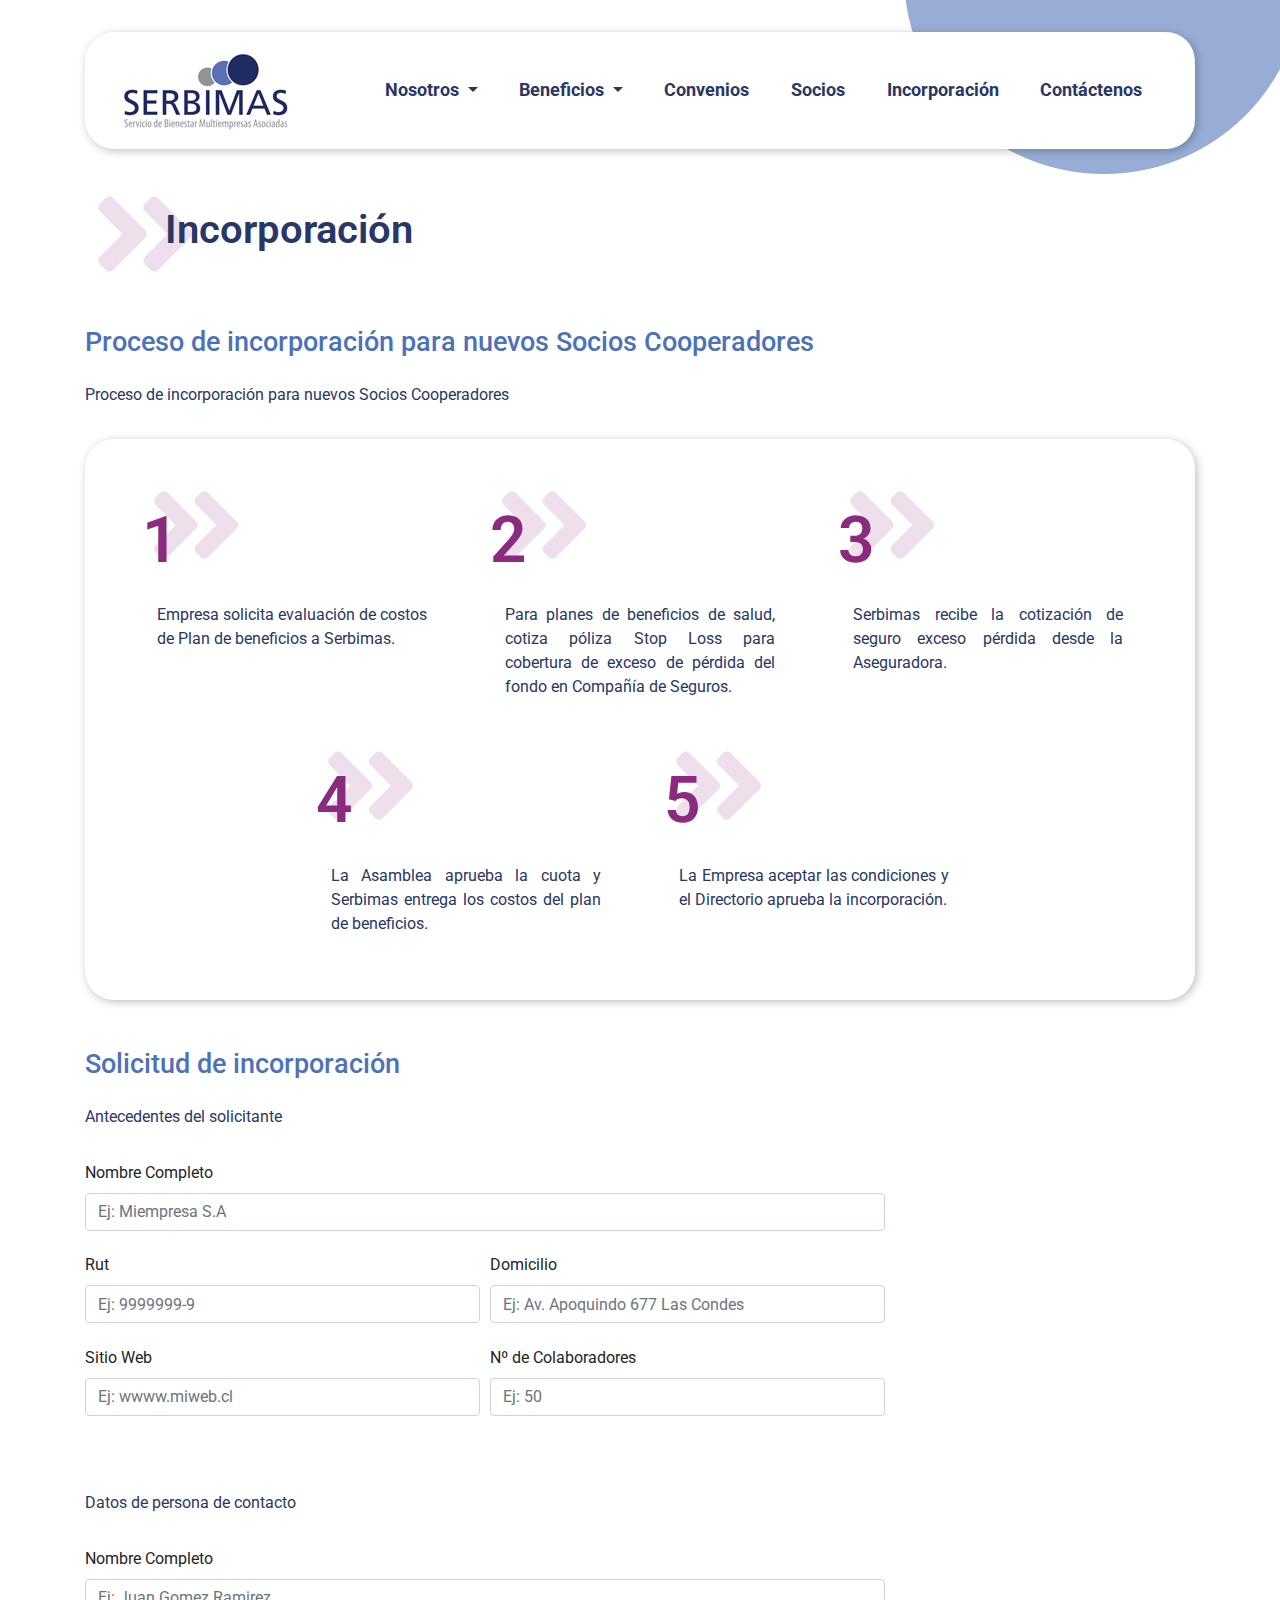
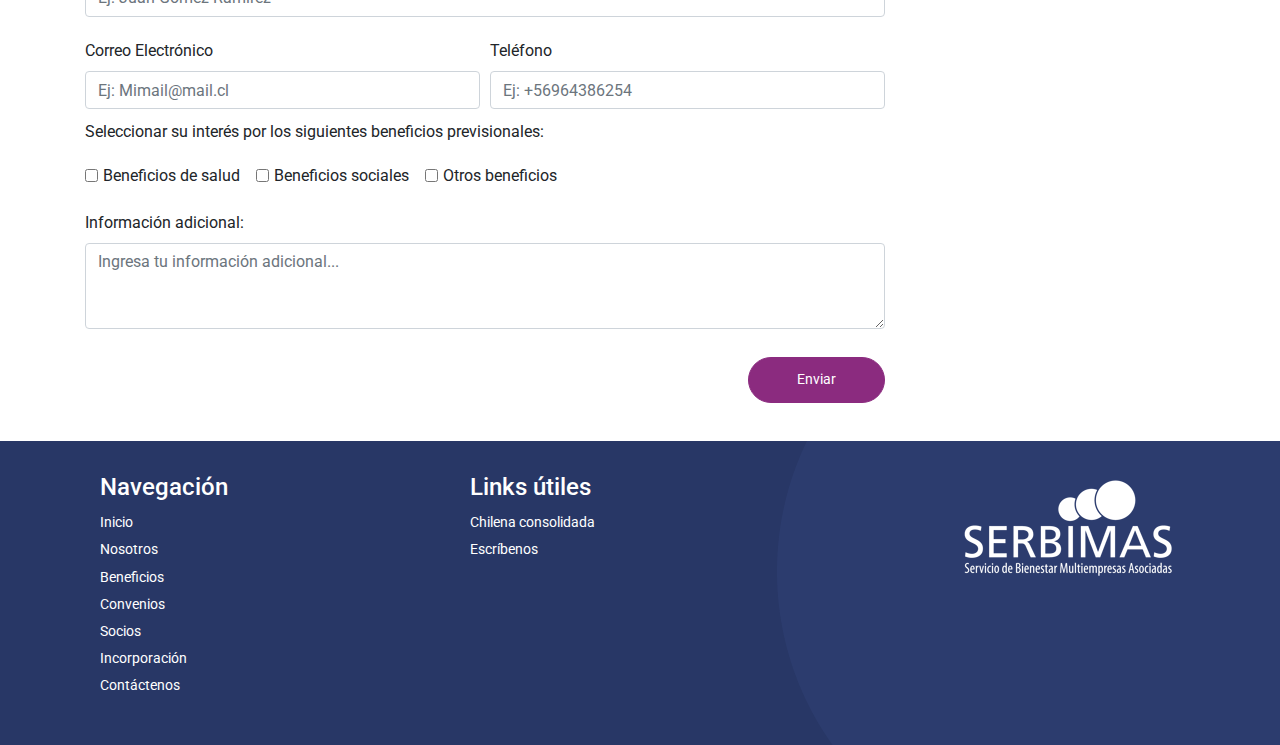
<file: incorporacion.html>
<!DOCTYPE html>
<html lang="es">
<head>
    <meta charset="UTF-8">
    <meta http-equiv="X-UA-Compatible" content="IE=edge">
    <meta name="viewport" content="width=device-width, initial-scale=1.0">
    <link rel="apple-touch-icon" sizes="180x180" href="img/favicon/apple-touch-icon.png">
    <link rel="icon" type="image/png" sizes="32x32" href="img/favicon/favicon-32x32.png">
    <link rel="icon" type="image/png" sizes="16x16" href="img/favicon/favicon-16x16.png">
    <link rel="manifest" href="img/favicon/site.webmanifest">
    <link rel="mask-icon" href="img/favicon/safari-pinned-tab.svg" color="#5bbad5">
    <meta name="msapplication-TileColor" content="#da532c">
    <title>Incorporación</title>
    <link rel="stylesheet" href="css/bootstrap.min.css">
    <link rel="stylesheet" href="css/serbimas.css">
</head>
<body>
<!-- HEADER -->
    <header>
        <div class="container">
            <!-- MENU -->
            <nav id="sticker" class="navbar navbar-expand-lg navbar-light card--sombra cabecera">
                <a class="navbar-brand" href="index.html">
                    <img src="img/logo_serbimas.jpg" class="img-fluid" alt="logo serbimas">
                </a>
                <button class="navbar-toggler" type="button" data-toggle="collapse" data-target="#navbarSupportedContent" aria-controls="navbarSupportedContent" aria-expanded="false" aria-label="Toggle navigation">
                <span class="navbar-toggler-icon"></span>
                </button>
                <div class="collapse navbar-collapse justify-content-end"  id="navbarSupportedContent">
                <ul class="navbar-nav">
                    <li class="nav-item dropdown">
                        <a class="nav-link dropdown-toggle" href="#" id="nosotros-drop" role="button" data-toggle="dropdown" aria-expanded="false">
                        Nosotros
                        </a>
                        <div class="dropdown-menu card--sombra-md" aria-labelledby="nosotros-drop">
                        <a class="dropdown-item" href="quienes-somos.html">Quiénes somos</a>
                        <a class="dropdown-item" href="mision-vision.html">Misión, visión y valores</a>
                        <a class="dropdown-item" href="memorias.html">Memorias</a>
                        <a class="dropdown-item" href="#">Estatutos del bienestar</a>
                        </div>
                    </li>
                    <li class="nav-item dropdown">
                    <a class="nav-link dropdown-toggle" href="#" id="beneficios-drop" role="button" data-toggle="dropdown" aria-expanded="false">
                        Beneficios
                    </a>
                    <div class="dropdown-menu card--sombra-md" aria-labelledby="beneficios-drop">
                        <a class="dropdown-item" href="beneficios-medicos.html">Beneficios médicos</a>
                        <a class="dropdown-item" href="beneficios-sociales.html">Beneficios sociales</a>
                        <a class="dropdown-item" href="otros-beneficios.html">Otros beneficios</a>
                    </div>
                    </li>
                    <li class="nav-item">
                        <a class="nav-link" href="convenios.html">Convenios</a>
                    </li>
                    <li class="nav-item">
                        <a class="nav-link" href="socios.html">Socios</a>
                    </li>
                    <li class="nav-item">
                        <a class="nav-link" href="incorporacion.html">Incorporación</a>
                    </li>
                    <li class="nav-item">
                        <a class="nav-link" href="contactenos.html">Contáctenos</a>
                    </li>
                </ul>
                </div>
            </nav>
            <!-- MENU -->
        </div>
    </header>
 <!-- HEADER -->
<!-- CUERPO -->
    <div class="container">
        <div class="block--titulo">
            <h1>Incorporación</h1>
        </div>
        <div class="col-12 contenido">
            <h2>Proceso de incorporación para nuevos Socios Cooperadores</h2>
            <p>Proceso de incorporación para nuevos Socios Cooperadores</p>
            <div class="card--sombra card--incorporate">
                <div class="d-flex flex-column flex-md-row justify-content-center">
                    <div class="num__incorporate">
                        <div class="col-12 titulo--bx__incorporacion"><h4>1</h4></div>
                        <div class="col-12">
                            <p>
                                Empresa solicita evaluación de costos de Plan de beneficios a Serbimas.
                            </p>
                        </div>
                    </div>
                    <div class="num__incorporate">
                        <div class="col-12 titulo--bx__incorporacion"><h4>2</h4></div>
                        <div class="col-12">
                            <p>
                                Para planes de beneficios de salud, cotiza póliza Stop Loss para cobertura de exceso de pérdida del fondo en Compañía de Seguros.
                            </p>
                        </div>
                    </div>
                    <div class="num__incorporate">
                        <div class="col-12 titulo--bx__incorporacion"><h4>3</h4></div>
                        <div class="col-12">
                            <p>
                                Serbimas recibe la cotización de seguro exceso pérdida desde la Aseguradora.
                            </p>
                        </div>
                    </div>
                </div>
                <div class="d-flex flex-column flex-md-row justify-content-center">
                    <div class="num__incorporate">
                        <div class="col-12 titulo--bx__incorporacion"><h4>4</h4></div>
                        <div class="col-12">
                            <p>
                                La Asamblea aprueba la cuota y Serbimas entrega los costos del plan de beneficios.
                            </p>
                        </div>
                    </div>
                    <div class="num__incorporate">
                        <div class="col-12 titulo--bx__incorporacion"><h4>5</h4></div>
                        <div class="col-12">
                            <p>
                                La Empresa aceptar las condiciones y el Directorio aprueba la incorporación.
                            </p>
                        </div>
                    </div>
                </div>
            </div>
            <h2 class="mt-5">Solicitud de incorporación </h2>
            <p>Antecedentes del solicitante</p>
            <form class="formulario">
                <div class="form-group">
                    <label for="formGroupExampleInput">Nombre Completo</label>
                    <input type="text" class="form-control" id="formGroupExampleInput" placeholder="Ej: Miempresa S.A">
                </div>
                <div class="form-row">
                    <div class="col-12 col-sm-6">
                        <div class="form-group">
                            <label for="formGroupExampleInput">Rut</label>
                            <input type="text" class="form-control" placeholder="Ej: 9999999-9">
                        </div>
                    </div>
                    <div class="col-12 col-sm-6">
                        <div class="form-group">
                            <label for="formGroupExampleInput">Domicilio</label>
                            <input type="text" class="form-control" placeholder="Ej: Av. Apoquindo 677 Las Condes">
                        </div>
                    </div>
                </div>
                <div class="form-row">
                    <div class="col-12 col-sm-6">
                        <div class="form-group">
                            <label for="formGroupExampleInput">Sitio Web</label>
                            <input type="text" class="form-control" placeholder="Ej: wwww.miweb.cl">
                        </div>
                    </div>
                    <div class="col-12 col-sm-6">
                        <div class="form-group">
                            <label for="formGroupExampleInput">Nº de Colaboradores</label>
                            <input type="number" class="form-control" placeholder="Ej: 50">
                        </div>
                    </div>
                </div>
                <p class="mt-5">Datos de persona de contacto</p>
                <div class="form-group">
                    <label for="formGroupExampleInput">Nombre Completo</label>
                    <input type="text" class="form-control" id="formGroupExampleInput" placeholder="Ej: Juan Gomez Ramirez">
                </div>
                <div class="form-row">
                    <div class="col-12 col-sm-6">
                        <div class="form-group">
                            <label for="formGroupExampleInput">Correo Electrónico</label>
                            <input type="text" class="form-control" placeholder="Ej: Mimail@mail.cl">
                        </div>
                    </div>
                    <div class="col-12 col-sm-6">
                        <div class="form-group">
                            <label for="formGroupExampleInput">Teléfono</label>
                            <input type="text" class="form-control" placeholder="Ej: +56964386254">
                        </div>
                    </div>
                </div>
                <div class="form-row">
                    <div class="col-12">
                        <label for="formGroupExampleInput">Seleccionar su interés por los siguientes beneficios previsionales:</label></div>
                    <div class="col-12">
                        <div class="form-group">
                        <div class="form-check form-check-inline">
                            <input class="form-check-input" type="checkbox" id="inlineCheckbox1" value="option1">
                            <label class="form-check-label" for="inlineCheckbox1">Beneficios de salud</label>
                        </div>
                        <div class="form-check form-check-inline">
                        <input class="form-check-input" type="checkbox" id="inlineCheckbox2" value="option2">
                        <label class="form-check-label" for="inlineCheckbox2">Beneficios sociales</label>
                        </div>
                        <div class="form-check form-check-inline">
                        <input class="form-check-input" type="checkbox" id="inlineCheckbox3" value="option3">
                        <label class="form-check-label" for="inlineCheckbox3">Otros beneficios</label>
                        </div>
                        </div>  
                    </div>    
                </div>
                <div class="form-group">
                    <label for="exampleFormControlTextarea1">Información adicional:</label>
                    <textarea class="form-control" id="exampleFormControlTextarea1" rows="3" placeholder="Ingresa tu información adicional..."></textarea>
                </div>
                <div class="form-group mb-5">
                    <button type="submit" class="btn-link float-right">Enviar</button>
                </div>
            </form>
        </div>
    </div>
<!-- CUERPO -->
<!-- footer -->
    <footer>
        <div class="container">
            <div class="col-12">
                <div class="row">
                    <div class="col-6 col-md-4">
                        <h3>Navegación</h3>
                        <ul class="lista--footer">
                            <li><a href="index.html">Inicio</a></li>
                            <li><a href="quienes-somos.html">Nosotros</a></li>
                            <li><a href="beneficios-medicos.html">Beneficios</a></li>
                            <li><a href="convenios.html">Convenios</a></li>
                            <li><a href="socios.html">Socios</a></li>
                            <li><a href="incorporacion.html">Incorporación</a></li>
                            <li><a href="contactenos.html">Contáctenos</a></li>
                        </ul>
                    </div>
                    <div class="col-6 col-md-4">
                        <h3>Links útiles</h3>
                        <ul class="lista--footer">
                            <li><a href="#">Chilena consolidada</a></li>
                            <li><a href="#">Escríbenos</a></li>
                        </ul>    
                    </div>
                    <div class="col-12 col-md-4">
                        <img src="img/logo--footer.png" class="img-fluid float-left float-md-right" alt="logo serbimas footer">
                    </div>
                </div>
            </div>
        </div>
    </footer>
<!-- footer -->
<!-- scripts -->
<script src="js/jquery.js"></script>
<script src="https://cdn.jsdelivr.net/npm/popper.js@1.16.1/dist/umd/popper.min.js" integrity="sha384-9/reFTGAW83EW2RDu2S0VKaIzap3H66lZH81PoYlFhbGU+6BZp6G7niu735Sk7lN" crossorigin="anonymous"></script>
<script src="js/bootstrap.min.js"></script>
<script src="js/sticky.js"></script>
<script src="js/main.js"></script>
</body>
</html>
</file>
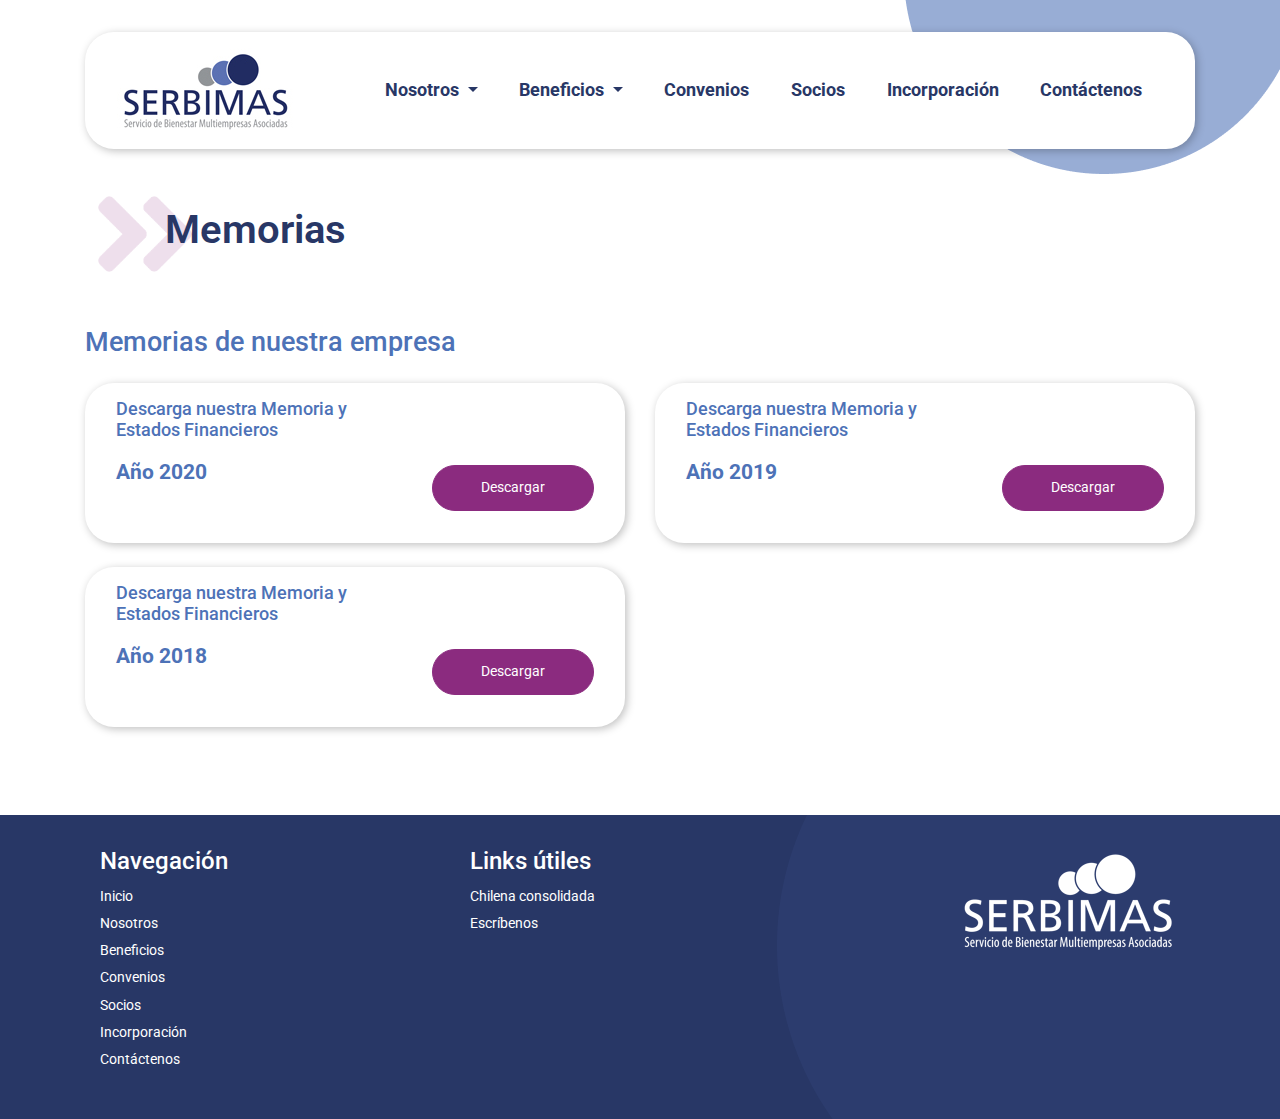
<file: memorias.html>
<!DOCTYPE html>
<html lang="es">
<head>
    <meta charset="UTF-8">
    <meta http-equiv="X-UA-Compatible" content="IE=edge">
    <meta name="viewport" content="width=device-width, initial-scale=1.0">
    <link rel="apple-touch-icon" sizes="180x180" href="img/favicon/apple-touch-icon.png">
    <link rel="icon" type="image/png" sizes="32x32" href="img/favicon/favicon-32x32.png">
    <link rel="icon" type="image/png" sizes="16x16" href="img/favicon/favicon-16x16.png">
    <link rel="manifest" href="img/favicon/site.webmanifest">
    <link rel="mask-icon" href="img/favicon/safari-pinned-tab.svg" color="#5bbad5">
    <meta name="msapplication-TileColor" content="#da532c">
    <title>Memorias</title>
    <link rel="stylesheet" href="css/bootstrap.min.css">
    <link rel="stylesheet" href="css/serbimas.css">
</head>
<body>
<!-- HEADER -->
    <header>
        <div class="container">
            <!-- MENU -->
            <nav id="sticker" class="navbar navbar-expand-lg navbar-light card--sombra cabecera">
                <a class="navbar-brand" href="index.html">
                    <img src="img/logo_serbimas.jpg" class="img-fluid" alt="logo serbimas">
                </a>
                <button class="navbar-toggler" type="button" data-toggle="collapse" data-target="#navbarSupportedContent" aria-controls="navbarSupportedContent" aria-expanded="false" aria-label="Toggle navigation">
                <span class="navbar-toggler-icon"></span>
                </button>
                <div class="collapse navbar-collapse justify-content-end"  id="navbarSupportedContent">
                <ul class="navbar-nav">
                    <li class="nav-item dropdown">
                        <a class="nav-link dropdown-toggle" href="#" id="nosotros-drop" role="button" data-toggle="dropdown" aria-expanded="false">
                        Nosotros
                        </a>
                        <div class="dropdown-menu card--sombra-md" aria-labelledby="nosotros-drop">
                        <a class="dropdown-item" href="quienes-somos.html">Quiénes somos</a>
                        <a class="dropdown-item" href="mision-vision.html">Misión, visión y valores</a>
                        <a class="dropdown-item active" href="memorias.html">Memorias</a>
                        <a class="dropdown-item" href="#">Estatutos del bienestar</a>
                        </div>
                    </li>
                    <li class="nav-item dropdown">
                    <a class="nav-link dropdown-toggle" href="#" id="beneficios-drop" role="button" data-toggle="dropdown" aria-expanded="false">
                        Beneficios
                    </a>
                    <div class="dropdown-menu card--sombra-md" aria-labelledby="beneficios-drop">
                        <a class="dropdown-item" href="beneficios-medicos.html">Beneficios médicos</a>
                        <a class="dropdown-item" href="beneficios-sociales.html">Beneficios sociales</a>
                        <a class="dropdown-item" href="otros-beneficios.html">Otros beneficios</a>
                    </div>
                    </li>
                    <li class="nav-item">
                        <a class="nav-link" href="convenios.html">Convenios</a>
                    </li>
                    <li class="nav-item">
                        <a class="nav-link" href="socios.html">Socios</a>
                    </li>
                    <li class="nav-item">
                        <a class="nav-link" href="incorporacion.html">Incorporación</a>
                    </li>
                    <li class="nav-item">
                        <a class="nav-link" href="contactenos.html">Contáctenos</a>
                    </li>
                </ul>
                </div>
            </nav>
            <!-- MENU -->
        </div>
    </header>
 <!-- HEADER -->
<!-- CUERPO -->
    <div class="container">
        <div class="block--titulo">
            <h1>Memorias</h1>
        </div>
        <div class="col-12 contenido">
            <div class="row">
                <div class="col-12 mb-3">
                    <h2>Memorias de nuestra empresa</h2>
                </div>
                <div class="col-12 col-sm-12 col-md-12">
                    <div class="row">
                        <div class="col-12 col-sm-12 col-md-6 mb-4">
                            <div class="bx--descarga card--sombra">
                                <div class="col-12">
                                    <div class="row">
                                        <div class="col-12">
                                            <h4 class="titulo--descarga">Descarga nuestra Memoria y Estados Financieros</h4>
                                        </div>
                                        <div class="col-12 col-md-6 pt-md-2">
                                            <strong class="ano__descarga">Año 2020</strong>
                                        </div>
                                        <div class="col-12 col-md-6 text-center text-md-right pt-3 pt-md-0">
                                            <a href="#" class="btn-link float-sm-right">Descargar</a>
                                        </div>
                                    </div>
                                </div>
                            </div>
                        </div>
                        <div class="col-12 col-sm-12 col-md-6 mb-4">
                            <div class="bx--descarga card--sombra">
                                <div class="col-12">
                                    <div class="row">
                                        <div class="col-12">
                                            <h4 class="titulo--descarga">Descarga nuestra Memoria y Estados Financieros</h4>
                                        </div>
                                        <div class="col-12 col-md-6 pt-md-2">
                                            <strong class="ano__descarga">Año 2019</strong>
                                        </div>
                                        <div class="col-12 col-md-6 text-center text-md-right pt-3 pt-md-0">
                                            <a href="#" class="btn-link float-sm-right">Descargar</a>
                                        </div>
                                    </div>
                                </div>
                            </div>
                        </div>
                        <div class="col-12 col-sm-12 col-md-6 mb-4">
                            <div class="bx--descarga card--sombra">
                                <div class="col-12">
                                    <div class="row">
                                        <div class="col-12">
                                            <h4 class="titulo--descarga">Descarga nuestra Memoria y Estados Financieros</h4>
                                        </div>
                                        <div class="col-12 col-md-6 pt-md-2">
                                            <strong class="ano__descarga">Año 2018</strong>
                                        </div>
                                        <div class="col-12 col-md-6 text-center text-md-right pt-3 pt-md-0">
                                            <a href="#" class="btn-link float-sm-right">Descargar</a>
                                        </div>
                                    </div>
                                </div>
                            </div>
                        </div>
                    </div>
                </div>
            </div>
        </div>
    </div>
<!-- CUERPO -->
<!-- footer -->
    <footer>
        <div class="container">
            <div class="col-12">
                <div class="row">
                    <div class="col-6 col-md-4">
                        <h3>Navegación</h3>
                        <ul class="lista--footer">
                            <li><a href="index.html">Inicio</a></li>
                            <li><a href="quienes-somos.html">Nosotros</a></li>
                            <li><a href="beneficios-medicos.html">Beneficios</a></li>
                            <li><a href="convenios.html">Convenios</a></li>
                            <li><a href="socios.html">Socios</a></li>
                            <li><a href="incorporacion.html">Incorporación</a></li>
                            <li><a href="contactenos.html">Contáctenos</a></li>
                        </ul>
                    </div>
                    <div class="col-6 col-md-4">
                        <h3>Links útiles</h3>
                        <ul class="lista--footer">
                            <li><a href="#">Chilena consolidada</a></li>
                            <li><a href="#">Escríbenos</a></li>
                        </ul>    
                    </div>
                    <div class="col-12 col-md-4">
                        <img src="img/logo--footer.png" class="img-fluid float-left float-md-right" alt="logo serbimas footer">
                    </div>
                </div>
            </div>
        </div>
    </footer>
<!-- footer -->
<!-- scripts -->
<script src="js/jquery.js"></script>
<script src="https://cdn.jsdelivr.net/npm/popper.js@1.16.1/dist/umd/popper.min.js" integrity="sha384-9/reFTGAW83EW2RDu2S0VKaIzap3H66lZH81PoYlFhbGU+6BZp6G7niu735Sk7lN" crossorigin="anonymous"></script>
<script src="js/bootstrap.min.js"></script>
<script src="js/sticky.js"></script>
<script src="js/main.js"></script>
</body>
</html>
</file>
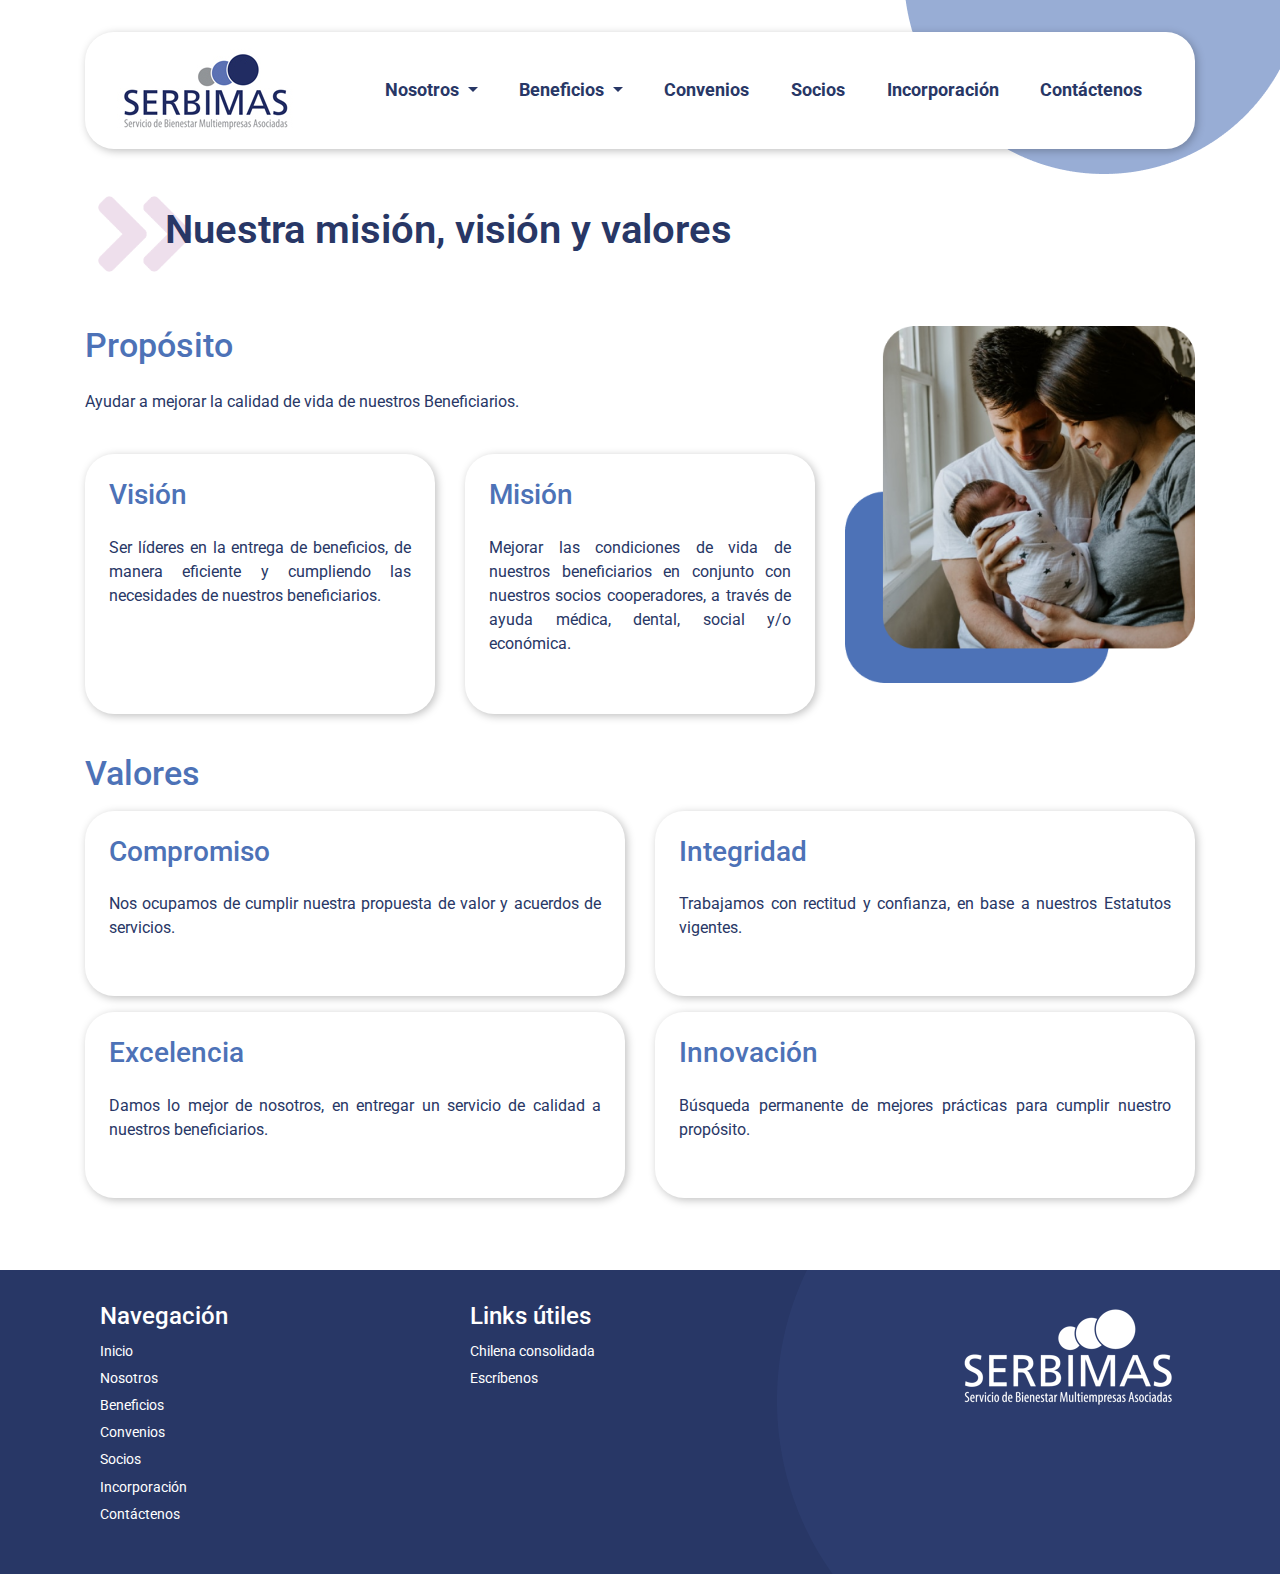
<file: mision-vision.html>
<!DOCTYPE html>
<html lang="es">
<head>
    <meta charset="UTF-8">
    <meta http-equiv="X-UA-Compatible" content="IE=edge">
    <meta name="viewport" content="width=device-width, initial-scale=1.0">
    <link rel="apple-touch-icon" sizes="180x180" href="img/favicon/apple-touch-icon.png">
    <link rel="icon" type="image/png" sizes="32x32" href="img/favicon/favicon-32x32.png">
    <link rel="icon" type="image/png" sizes="16x16" href="img/favicon/favicon-16x16.png">
    <link rel="manifest" href="img/favicon/site.webmanifest">
    <link rel="mask-icon" href="img/favicon/safari-pinned-tab.svg" color="#5bbad5">
    <meta name="msapplication-TileColor" content="#da532c">
    <title>Misión, visión y valores</title>
    <link rel="stylesheet" href="css/bootstrap.min.css">
    <link rel="stylesheet" href="css/serbimas.css">
</head>
<body>
<!-- HEADER -->
    <header>
        <div class="container">
            <!-- MENU -->
            <nav id="sticker" class="navbar navbar-expand-lg navbar-light card--sombra cabecera">
                <a class="navbar-brand" href="index.html">
                    <img src="img/logo_serbimas.jpg" class="img-fluid" alt="logo serbimas">
                </a>
                <button class="navbar-toggler" type="button" data-toggle="collapse" data-target="#navbarSupportedContent" aria-controls="navbarSupportedContent" aria-expanded="false" aria-label="Toggle navigation">
                <span class="navbar-toggler-icon"></span>
                </button>
                <div class="collapse navbar-collapse justify-content-end"  id="navbarSupportedContent">
                <ul class="navbar-nav">
                    <li class="nav-item dropdown">
                        <a class="nav-link dropdown-toggle" href="#" id="nosotros-drop" role="button" data-toggle="dropdown" aria-expanded="false">
                        Nosotros
                        </a>
                        <div class="dropdown-menu card--sombra-md" aria-labelledby="nosotros-drop">
                        <a class="dropdown-item" href="quienes-somos.html">Quiénes somos</a>
                        <a class="dropdown-item active" href="mision-vision.html">Misión, visión y valores</a>
                        <a class="dropdown-item" href="memorias.html">Memorias</a>
                        <a class="dropdown-item" href="#">Estatutos del bienestar</a>
                        </div>
                    </li>
                    <li class="nav-item dropdown">
                    <a class="nav-link dropdown-toggle" href="#" id="beneficios-drop" role="button" data-toggle="dropdown" aria-expanded="false">
                        Beneficios
                    </a>
                    <div class="dropdown-menu card--sombra-md" aria-labelledby="beneficios-drop">
                        <a class="dropdown-item" href="beneficios-medicos.html">Beneficios médicos</a>
                        <a class="dropdown-item" href="beneficios-sociales.html">Beneficios sociales</a>
                        <a class="dropdown-item" href="otros-beneficios.html">Otros beneficios</a>
                    </div>
                    </li>
                    <li class="nav-item">
                        <a class="nav-link" href="convenios.html">Convenios</a>
                    </li>
                    <li class="nav-item">
                        <a class="nav-link" href="socios.html">Socios</a>
                    </li>
                    <li class="nav-item">
                        <a class="nav-link" href="incorporacion.html">Incorporación</a>
                    </li>
                    <li class="nav-item">
                        <a class="nav-link" href="contactenos.html">Contáctenos</a>
                    </li>
                </ul>
                </div>
            </nav>
            <!-- MENU -->
        </div>
    </header>
 <!-- HEADER -->
<!-- CUERPO -->
    <div class="container">
        <div class="block--titulo">
            <h1 class="titulo--largo">Nuestra misión, visión y valores</h1>
        </div>
        <div class="col-12 contenido">
            <div class="row">
                <div class="col-12 col-sm-12 col-md-8">
                    <h2 class="sub--titulo__xl">Propósito</h2>
                    <p>Ayudar a mejorar la calidad de vida de nuestros Beneficiarios.</p>
                    <div class="row">
                        <div class="col-12 col-lg-6">
                            <div class="box--card card--sombra card--proposito">
                                <h3>Visión</h3>
                                <p>Ser líderes en la entrega de beneficios, de manera eficiente y cumpliendo las necesidades de nuestros beneficiarios.</p>
                            </div>
                        </div>
                        <div class="col-12 col-lg-6">
                            <div class="box--card card--sombra card--proposito">
                                <h3>Misión</h3>
                                <p>Mejorar las condiciones de vida de nuestros beneficiarios en conjunto con nuestros socios cooperadores, a través de ayuda médica, dental, social y/o económica.</p>
                            </div>
                        </div>
                    </div>
                </div>
                <div class="col-12 col-sm-12 col-md-4">
                    <img src="img/mision-vision.png" alt="misión visión y valoresserbimas" class="img-fluid">
                </div>
            </div>
            <div class="clearfix"></div>
            <div class="row">
                <div class="col-12">
                    <h2 class="sub--titulo__xl">Valores</h2>
                </div>
                <div class="col-12 col-sm-6 col-md-6">
                    <div class="row">
                        <div class="col-12">
                            <div class="box--card--xs card--sombra">
                                <h3>Compromiso</h3>
                                <p>Nos ocupamos de cumplir nuestra propuesta de valor y acuerdos de servicios.</p>
                            </div>
                        </div>
                        <div class="col-12">
                            <div class="box--card--xs card--sombra">
                                <h3>Excelencia</h3>
                                <p>Damos lo mejor de nosotros, en entregar un servicio de calidad a nuestros beneficiarios.</p>
                            </div>
                        </div>
                    </div>
                </div>
                <div class="col-12 col-sm-6 col-md-6">
                    <div class="row">
                        <div class="col-12">
                            <div class="box--card--xs card--sombra">
                                <h3>Integridad</h3>
                                <p>Trabajamos con rectitud y confianza, en base a nuestros Estatutos vigentes. </p>
                            </div>
                        </div>
                        <div class="col-12">
                            <div class="box--card--xs card--sombra">
                                <h3>Innovación</h3>
                                <p>Búsqueda permanente de mejores prácticas para cumplir nuestro propósito. </p>
                            </div>
                        </div>
                    </div>
                </div>
            </div>
        </div>
    </div>
<!-- CUERPO -->
<!-- footer -->
    <footer>
        <div class="container">
            <div class="col-12">
                <div class="row">
                    <div class="col-6 col-md-4">
                        <h3>Navegación</h3>
                        <ul class="lista--footer">
                            <li><a href="index.html">Inicio</a></li>
                            <li><a href="quienes-somos.html">Nosotros</a></li>
                            <li><a href="beneficios-medicos.html">Beneficios</a></li>
                            <li><a href="convenios.html">Convenios</a></li>
                            <li><a href="socios.html">Socios</a></li>
                            <li><a href="incorporacion.html">Incorporación</a></li>
                            <li><a href="contactenos.html">Contáctenos</a></li>
                        </ul>
                    </div>
                    <div class="col-6 col-md-4">
                        <h3>Links útiles</h3>
                        <ul class="lista--footer">
                            <li><a href="#">Chilena consolidada</a></li>
                            <li><a href="#">Escríbenos</a></li>
                        </ul>    
                    </div>
                    <div class="col-12 col-md-4">
                        <img src="img/logo--footer.png" class="img-fluid float-left float-md-right" alt="logo serbimas footer">
                    </div>
                </div>
            </div>
        </div>
    </footer>
<!-- footer -->
<!-- scripts -->
<script src="js/jquery.js"></script>
<script src="https://cdn.jsdelivr.net/npm/popper.js@1.16.1/dist/umd/popper.min.js" integrity="sha384-9/reFTGAW83EW2RDu2S0VKaIzap3H66lZH81PoYlFhbGU+6BZp6G7niu735Sk7lN" crossorigin="anonymous"></script>
<script src="js/bootstrap.min.js"></script>
<script src="js/sticky.js"></script>
<script src="js/main.js"></script>
</body>
</html>
</file>
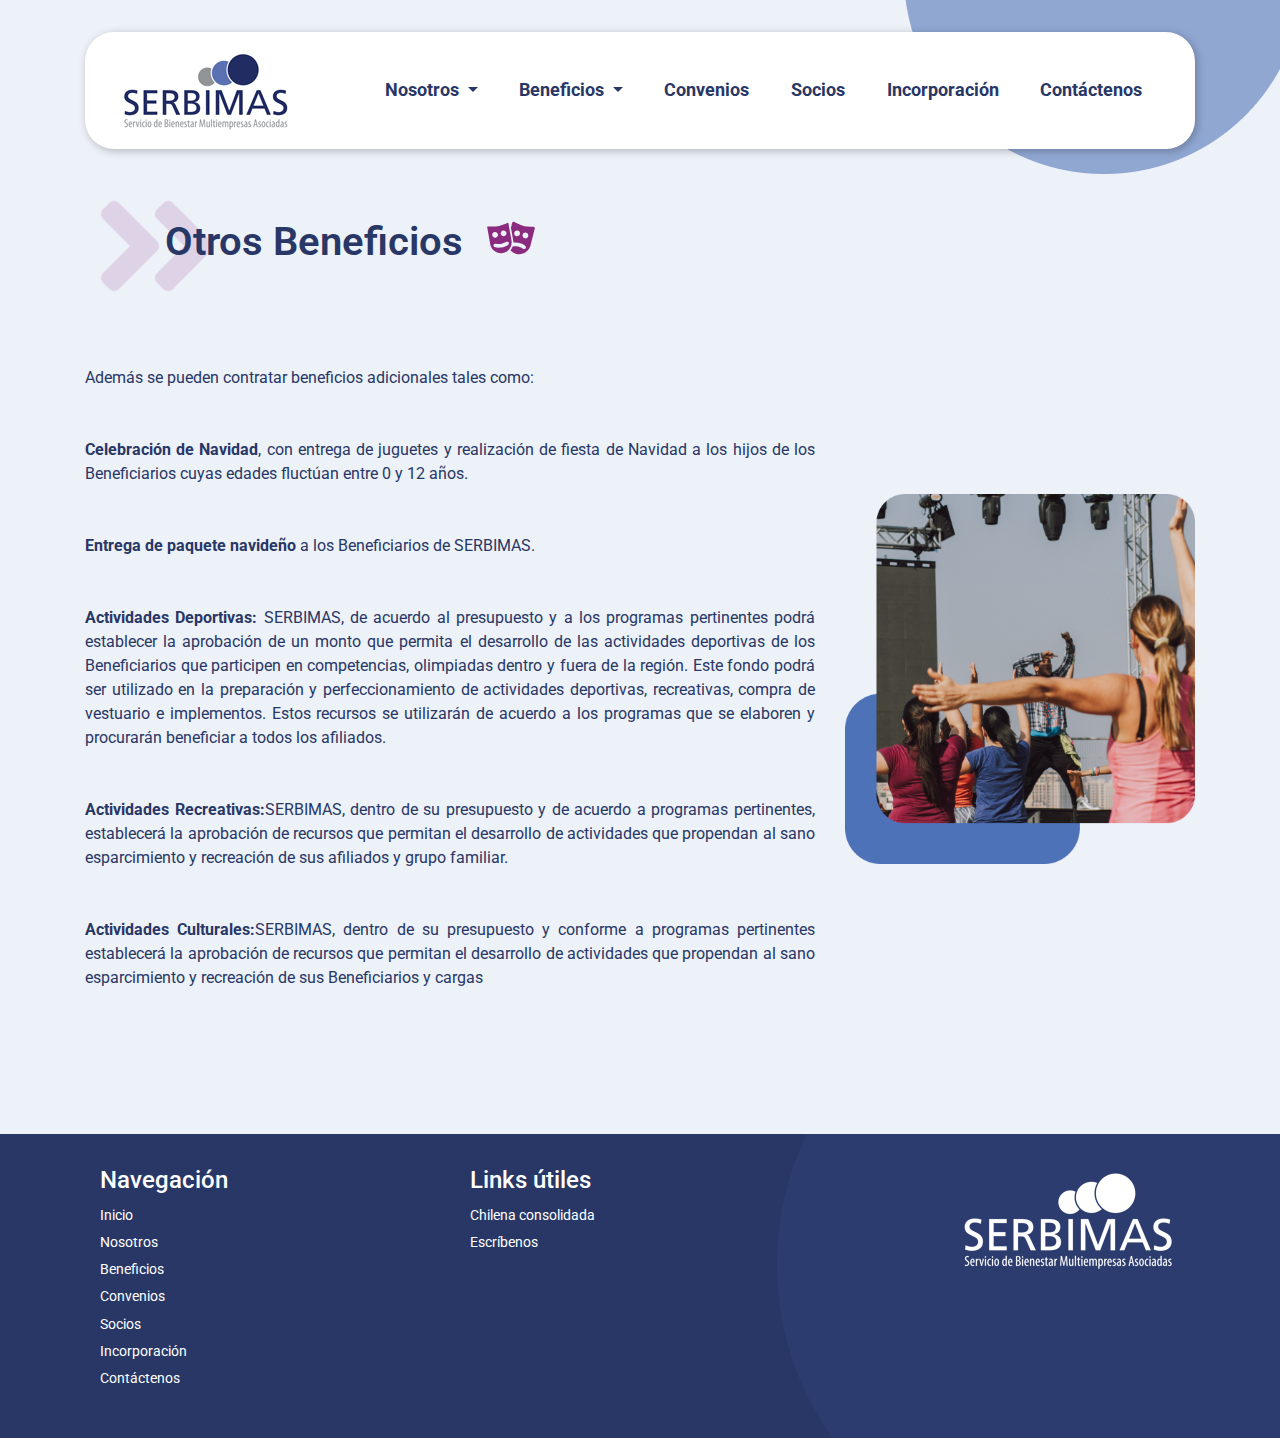
<file: otros-beneficios.html>
<!DOCTYPE html>
<html lang="es">
<head>
    <meta charset="UTF-8">
    <meta http-equiv="X-UA-Compatible" content="IE=edge">
    <meta name="viewport" content="width=device-width, initial-scale=1.0">
    <link rel="apple-touch-icon" sizes="180x180" href="img/favicon/apple-touch-icon.png">
    <link rel="icon" type="image/png" sizes="32x32" href="img/favicon/favicon-32x32.png">
    <link rel="icon" type="image/png" sizes="16x16" href="img/favicon/favicon-16x16.png">
    <link rel="manifest" href="img/favicon/site.webmanifest">
    <link rel="mask-icon" href="img/favicon/safari-pinned-tab.svg" color="#5bbad5">
    <meta name="msapplication-TileColor" content="#da532c">
    <title>Otros beneficios</title>
    <link rel="stylesheet" href="css/bootstrap.min.css">
    <link rel="stylesheet" href="css/serbimas.css">
</head>
<body class="fondo-b">
<!-- HEADER -->
    <header>
        <div class="container">
            <!-- MENU -->
            <nav id="sticker" class="navbar navbar-expand-lg navbar-light card--sombra cabecera">
                <a class="navbar-brand" href="index.html">
                    <img src="img/logo_serbimas.jpg" class="img-fluid" alt="logo serbimas">
                </a>
                <button class="navbar-toggler" type="button" data-toggle="collapse" data-target="#navbarSupportedContent" aria-controls="navbarSupportedContent" aria-expanded="false" aria-label="Toggle navigation">
                <span class="navbar-toggler-icon"></span>
                </button>
                <div class="collapse navbar-collapse justify-content-end"  id="navbarSupportedContent">
                <ul class="navbar-nav">
                    <li class="nav-item dropdown">
                        <a class="nav-link dropdown-toggle" href="#" id="nosotros-drop" role="button" data-toggle="dropdown" aria-expanded="false">
                        Nosotros
                        </a>
                        <div class="dropdown-menu card--sombra-md" aria-labelledby="nosotros-drop">
                        <a class="dropdown-item" href="quienes-somos.html">Quiénes somos</a>
                        <a class="dropdown-item" href="mision-vision.html">Misión, visión y valores</a>
                        <a class="dropdown-item" href="memorias.html">Memorias</a>
                        <a class="dropdown-item" href="#">Estatutos del bienestar</a>
                        </div>
                    </li>
                    <li class="nav-item dropdown">
                    <a class="nav-link dropdown-toggle" href="#" id="beneficios-drop" role="button" data-toggle="dropdown" aria-expanded="false">
                        Beneficios
                    </a>
                    <div class="dropdown-menu card--sombra-md" aria-labelledby="beneficios-drop">
                        <a class="dropdown-item" href="beneficios-medicos.html">Beneficios médicos</a>
                        <a class="dropdown-item" href="beneficios-sociales.html">Beneficios sociales</a>
                        <a class="dropdown-item active" href="otros-beneficios.html">Otros beneficios</a>
                    </div>
                    </li>
                    <li class="nav-item">
                        <a class="nav-link" href="convenios.html">Convenios</a>
                    </li>
                    <li class="nav-item">
                        <a class="nav-link" href="socios.html">Socios</a>
                    </li>
                    <li class="nav-item">
                        <a class="nav-link" href="incorporacion.html">Incorporación</a>
                    </li>
                    <li class="nav-item">
                        <a class="nav-link" href="contactenos.html">Contáctenos</a>
                    </li>
                </ul>
                </div>
            </nav>
            <!-- MENU -->
        </div>
    </header>
 <!-- HEADER -->
<!-- CUERPO -->
    <div class="container">
        <div class="block--titulo">
            <div class="d-flex flex-row align-items-center">
                <h1>Otros Beneficios</h1>
                <img src="img/ico-otros-beneficios.svg" class="ico--titulo">
            </div>
            
        </div>
        <div class="col-12 contenido">
            <div class="row">
                <div class="col-12 col-sm-12 col-md-8">
                    <p>
                        Además se pueden contratar beneficios adicionales tales como:
                    </p>
                    <p>
                        <strong>Celebración de Navidad</strong>, con entrega de juguetes y realización de fiesta de Navidad a los hijos de los Beneficiarios cuyas edades fluctúan entre 0 y 12 años. 
                    </p>    
                    <p>
                        <strong>Entrega de paquete navideño</strong> a los Beneficiarios de SERBIMAS. 
                    </p>
                    <p>
                        <strong>Actividades Deportivas:</strong> SERBIMAS, de acuerdo al presupuesto y a los programas pertinentes podrá establecer la aprobación de un monto que permita el desarrollo de las actividades deportivas de los Beneficiarios que participen en competencias, olimpiadas dentro y fuera de la región. Este fondo podrá ser utilizado en la preparación y perfeccionamiento de actividades deportivas, recreativas, compra de vestuario e implementos. Estos recursos se utilizarán de acuerdo a los programas que se elaboren y procurarán beneficiar a todos los afiliados.
                    </p> 
                    <p>   
                        <strong>Actividades Recreativas:</strong>SERBIMAS, dentro de su presupuesto y de acuerdo a programas pertinentes, establecerá la aprobación de recursos que permitan el desarrollo de actividades que propendan al sano esparcimiento y recreación de sus afiliados y grupo familiar.
                    </p>
                    <p>
                        <strong>Actividades Culturales:</strong>SERBIMAS, dentro de su presupuesto y conforme a programas pertinentes establecerá la aprobación de recursos que permitan el desarrollo de actividades que propendan al sano esparcimiento y recreación de sus Beneficiarios y cargas
                    </p>    

                    </p> 
                </div>
                <div class="col-12 col-sm-12 col-md-4">
                    <img src="img/otros-beneficios.png" alt="otros beneficios serbimas" class="img-fluid img--content">
                </div>
            </div>
        </div>
    </div>
<!-- CUERPO -->
<!-- footer -->
    <footer>
        <div class="container">
            <div class="col-12">
                <div class="row">
                    <div class="col-6 col-md-4">
                        <h3>Navegación</h3>
                        <ul class="lista--footer">
                            <li><a href="index.html">Inicio</a></li>
                            <li><a href="quienes-somos.html">Nosotros</a></li>
                            <li><a href="beneficios-medicos.html">Beneficios</a></li>
                            <li><a href="convenios.html">Convenios</a></li>
                            <li><a href="socios.html">Socios</a></li>
                            <li><a href="incorporacion.html">Incorporación</a></li>
                            <li><a href="contactenos.html">Contáctenos</a></li>
                        </ul>
                    </div>
                    <div class="col-6 col-md-4">
                        <h3>Links útiles</h3>
                        <ul class="lista--footer">
                            <li><a href="#">Chilena consolidada</a></li>
                            <li><a href="#">Escríbenos</a></li>
                        </ul>    
                    </div>
                    <div class="col-12 col-md-4">
                        <img src="img/logo--footer.png" class="img-fluid float-left float-md-right" alt="logo serbimas footer">
                    </div>
                </div>
            </div>
        </div>
    </footer>
<!-- footer -->
<!-- scripts -->
<script src="js/jquery.js"></script>
<script src="https://cdn.jsdelivr.net/npm/popper.js@1.16.1/dist/umd/popper.min.js" integrity="sha384-9/reFTGAW83EW2RDu2S0VKaIzap3H66lZH81PoYlFhbGU+6BZp6G7niu735Sk7lN" crossorigin="anonymous"></script>
<script src="js/bootstrap.min.js"></script>
<script src="js/sticky.js"></script>
<script src="js/main.js"></script>
</body>
</html>
</file>
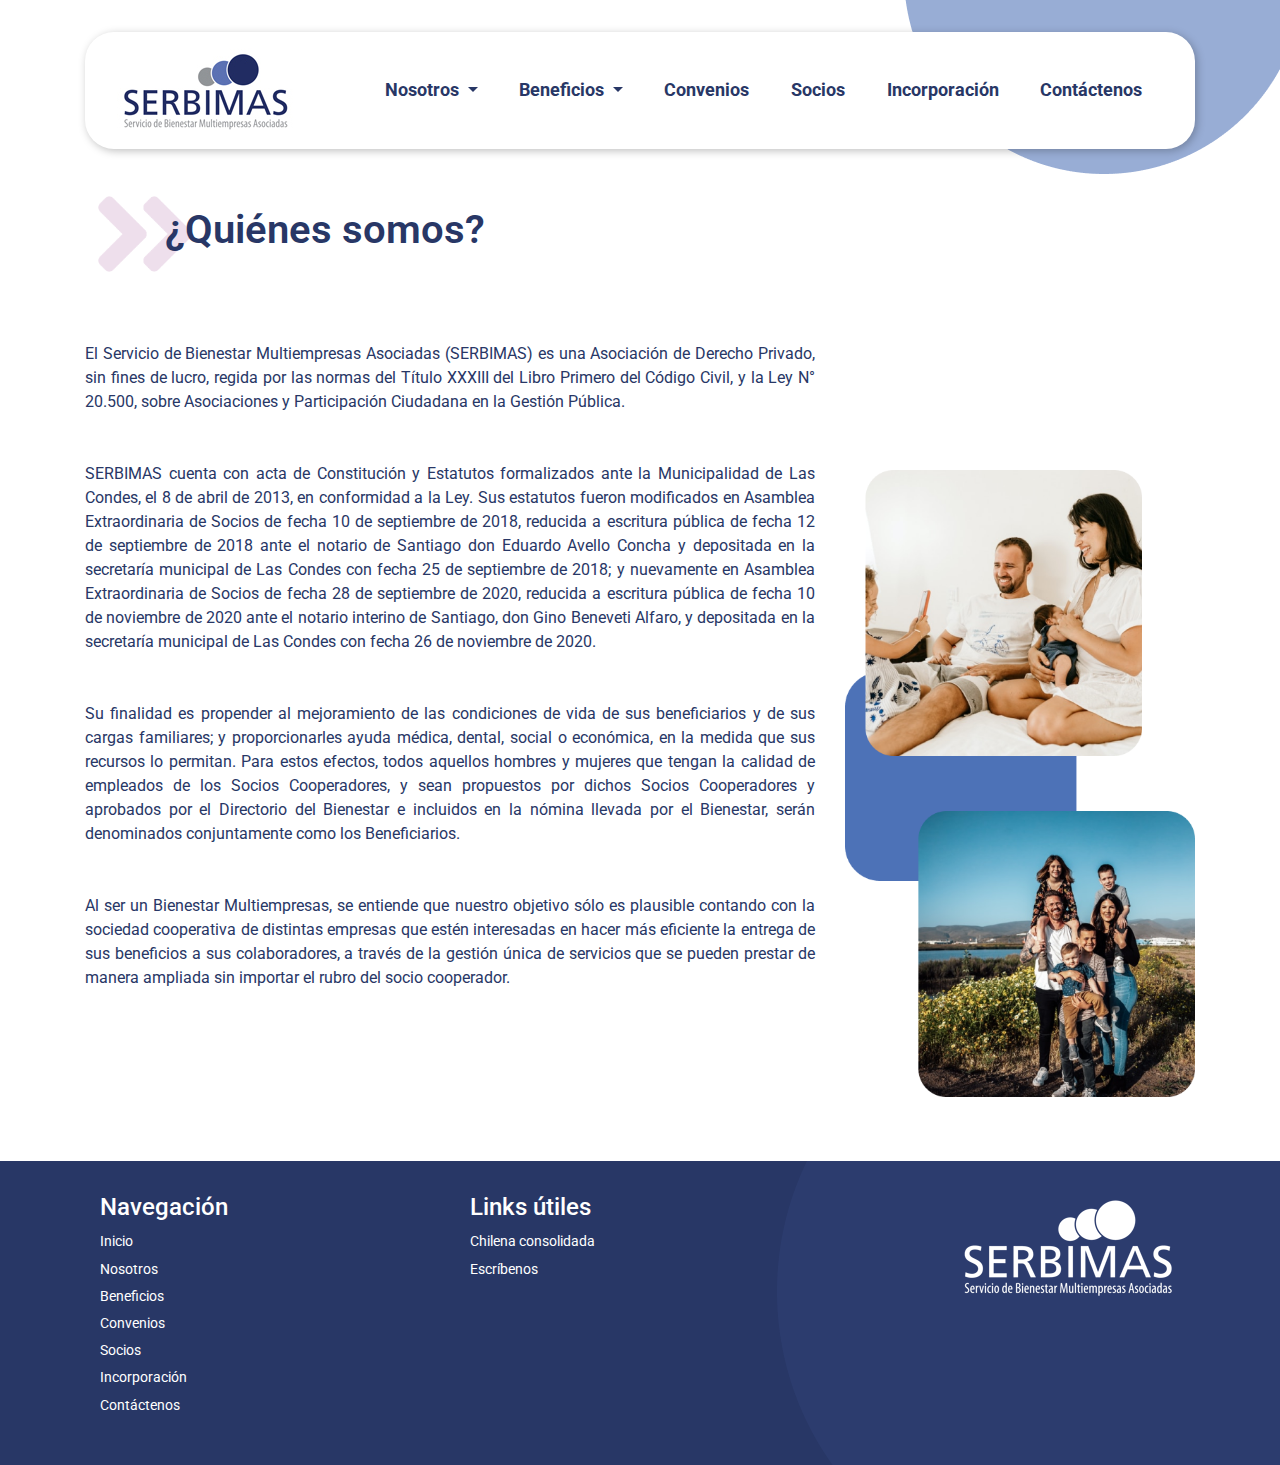
<file: quienes-somos.html>
<!DOCTYPE html>
<html lang="es">
<head>
    <meta charset="UTF-8">
    <meta http-equiv="X-UA-Compatible" content="IE=edge">
    <meta name="viewport" content="width=device-width, initial-scale=1.0">
    <link rel="apple-touch-icon" sizes="180x180" href="img/favicon/apple-touch-icon.png">
    <link rel="icon" type="image/png" sizes="32x32" href="img/favicon/favicon-32x32.png">
    <link rel="icon" type="image/png" sizes="16x16" href="img/favicon/favicon-16x16.png">
    <link rel="manifest" href="img/favicon/site.webmanifest">
    <link rel="mask-icon" href="img/favicon/safari-pinned-tab.svg" color="#5bbad5">
    <meta name="msapplication-TileColor" content="#da532c">
    <title>Quienes somos</title>
    <link rel="stylesheet" href="css/bootstrap.min.css">
    <link rel="stylesheet" href="css/serbimas.css">
</head>
<body>
<!-- HEADER -->
    <header>
        <div class="container">
            <!-- MENU -->
            <nav id="sticker" class="navbar navbar-expand-lg navbar-light card--sombra cabecera">
                <a class="navbar-brand" href="index.html">
                    <img src="img/logo_serbimas.jpg" class="img-fluid" alt="logo serbimas">
                </a>
                <button class="navbar-toggler" type="button" data-toggle="collapse" data-target="#navbarSupportedContent" aria-controls="navbarSupportedContent" aria-expanded="false" aria-label="Toggle navigation">
                <span class="navbar-toggler-icon"></span>
                </button>
                <div class="collapse navbar-collapse justify-content-end"  id="navbarSupportedContent">
                <ul class="navbar-nav">
                    <li class="nav-item dropdown">
                        <a class="nav-link dropdown-toggle" href="#" id="nosotros-drop" role="button" data-toggle="dropdown" aria-expanded="false">
                        Nosotros
                        </a>
                        <div class="dropdown-menu card--sombra-md" aria-labelledby="nosotros-drop">
                        <a class="dropdown-item active" href="quienes-somos.html">Quiénes somos</a>
                        <a class="dropdown-item" href="mision-vision.html">Misión, visión y valores</a>
                        <a class="dropdown-item" href="memorias.html">Memorias</a>
                        <a class="dropdown-item" href="#">Estatutos del bienestar</a>
                        </div>
                    </li>
                    <li class="nav-item dropdown">
                    <a class="nav-link dropdown-toggle" href="#" id="beneficios-drop" role="button" data-toggle="dropdown" aria-expanded="false">
                        Beneficios
                    </a>
                    <div class="dropdown-menu card--sombra-md" aria-labelledby="beneficios-drop">
                        <a class="dropdown-item" href="beneficios-medicos.html">Beneficios médicos</a>
                        <a class="dropdown-item" href="beneficios-sociales.html">Beneficios sociales</a>
                        <a class="dropdown-item" href="otros-beneficios.html">Otros beneficios</a>
                    </div>
                    </li>
                    <li class="nav-item">
                        <a class="nav-link" href="convenios.html">Convenios</a>
                    </li>
                    <li class="nav-item">
                        <a class="nav-link" href="socios.html">Socios</a>
                    </li>
                    <li class="nav-item">
                        <a class="nav-link" href="incorporacion.html">Incorporación</a>
                    </li>
                    <li class="nav-item">
                        <a class="nav-link" href="contactenos.html">Contáctenos</a>
                    </li>
                </ul>
                </div>
            </nav>
            <!-- MENU -->
        </div>
    </header>
 <!-- HEADER -->
<!-- CUERPO -->
    <div class="container">
        <div class="block--titulo">
            <h1>¿Quiénes somos?</h1>
        </div>
        <div class="col-12 contenido">
            <div class="row">
                <div class="col-12 col-sm-12 col-md-8">
                    <p>
                        El Servicio de Bienestar Multiempresas Asociadas (SERBIMAS) es una Asociación de Derecho Privado, sin fines de lucro, regida por las normas del Título XXXIII del Libro Primero del Código Civil, y la Ley N° 20.500, sobre Asociaciones y Participación Ciudadana en la Gestión Pública.
                    </p>
                    <p> 
                        SERBIMAS cuenta con acta de Constitución y Estatutos formalizados ante la Municipalidad de Las Condes, el 8 de abril de 2013, en conformidad a la Ley. Sus estatutos fueron modificados en Asamblea Extraordinaria de Socios de fecha 10 de septiembre de 2018, reducida a escritura pública de fecha 12 de septiembre de 2018 ante el notario de Santiago don Eduardo Avello Concha y depositada en la secretaría municipal de Las Condes con fecha 25 de septiembre de 2018; y nuevamente en Asamblea Extraordinaria de Socios de fecha 28 de septiembre de 2020, reducida a escritura pública de fecha 10 de noviembre de 2020 ante el notario interino de Santiago, don Gino Beneveti Alfaro, y depositada en la secretaría municipal de Las Condes con fecha 26 de noviembre de 2020.
                    </p>    
                    <p>
                        Su finalidad es propender al mejoramiento de las condiciones de vida de sus beneficiarios y de sus cargas familiares; y proporcionarles ayuda médica, dental, social o económica, en la medida que sus recursos lo permitan.  Para estos efectos, todos aquellos hombres y mujeres que tengan la calidad de empleados de los Socios Cooperadores, y sean propuestos por dichos Socios Cooperadores y aprobados por el Directorio del Bienestar e incluidos en la nómina llevada por el Bienestar, serán denominados conjuntamente como los Beneficiarios.  
                    </p>
                    <p>
                        Al ser un Bienestar Multiempresas, se entiende que nuestro objetivo sólo es plausible contando con la sociedad cooperativa de distintas empresas que estén interesadas en hacer más eficiente la entrega de sus beneficios a sus colaboradores, a través de la gestión única de servicios que se pueden prestar de manera ampliada sin importar el rubro del socio cooperador.  
                    </p> 
                </div>
                <div class="col-12 col-sm-12 col-md-4">
                    <img src="img/quienes-somos.png" alt="quienes somos serbimas" class="img-fluid img--content    ">
                </div>
            </div>
        </div>
    </div>
<!-- CUERPO -->
<!-- footer -->
    <footer>
        <div class="container">
            <div class="col-12">
                <div class="row">
                    <div class="col-6 col-md-4">
                        <h3>Navegación</h3>
                        <ul class="lista--footer">
                            <li><a href="index.html">Inicio</a></li>
                            <li><a href="quienes-somos.html">Nosotros</a></li>
                            <li><a href="beneficios-medicos.html">Beneficios</a></li>
                            <li><a href="convenios.html">Convenios</a></li>
                            <li><a href="socios.html">Socios</a></li>
                            <li><a href="incorporacion.html">Incorporación</a></li>
                            <li><a href="contactenos.html">Contáctenos</a></li>
                        </ul>
                    </div>
                    <div class="col-6 col-md-4">
                        <h3>Links útiles</h3>
                        <ul class="lista--footer">
                            <li><a href="#">Chilena consolidada</a></li>
                            <li><a href="#">Escríbenos</a></li>
                        </ul>    
                    </div>
                    <div class="col-12 col-md-4">
                        <img src="img/logo--footer.png" class="img-fluid float-left float-md-right" alt="logo serbimas footer">
                    </div>
                </div>
            </div>
        </div>
    </footer>
<!-- footer -->
<!-- scripts -->
<script src="js/jquery.js"></script>
<script src="https://cdn.jsdelivr.net/npm/popper.js@1.16.1/dist/umd/popper.min.js" integrity="sha384-9/reFTGAW83EW2RDu2S0VKaIzap3H66lZH81PoYlFhbGU+6BZp6G7niu735Sk7lN" crossorigin="anonymous"></script>
<script src="js/bootstrap.min.js"></script>
<script src="js/sticky.js"></script>
<script src="js/main.js"></script>
</body>
</html>
</file>
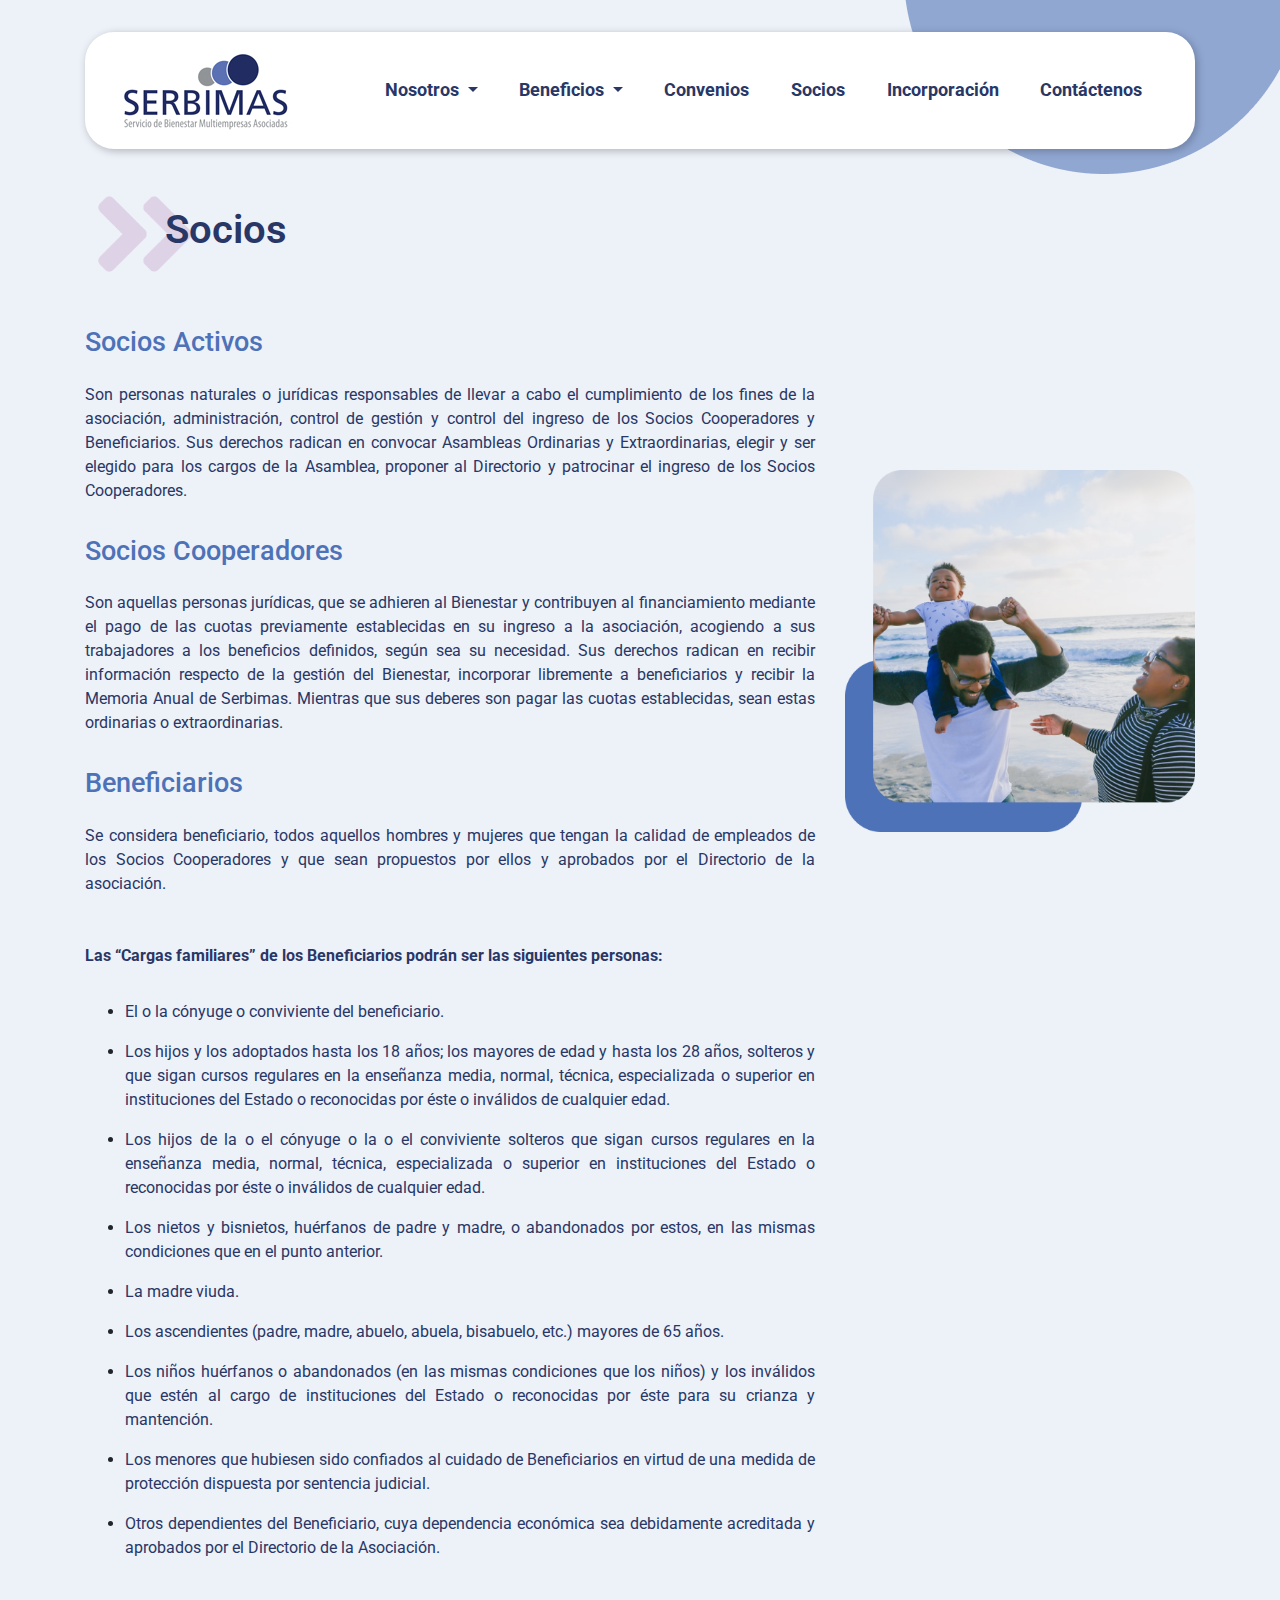
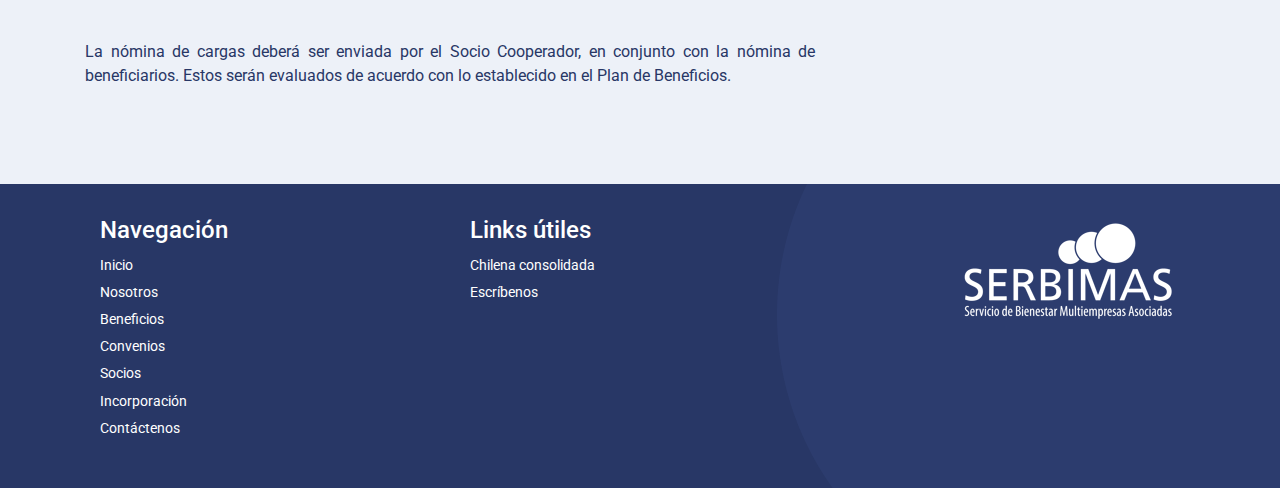
<file: socios.html>
<!DOCTYPE html>
<html lang="es">
<head>
    <meta charset="UTF-8">
    <meta http-equiv="X-UA-Compatible" content="IE=edge">
    <meta name="viewport" content="width=device-width, initial-scale=1.0">
    <link rel="apple-touch-icon" sizes="180x180" href="img/favicon/apple-touch-icon.png">
    <link rel="icon" type="image/png" sizes="32x32" href="img/favicon/favicon-32x32.png">
    <link rel="icon" type="image/png" sizes="16x16" href="img/favicon/favicon-16x16.png">
    <link rel="manifest" href="img/favicon/site.webmanifest">
    <link rel="mask-icon" href="img/favicon/safari-pinned-tab.svg" color="#5bbad5">
    <meta name="msapplication-TileColor" content="#da532c">
    <title>Socios</title>
    <link rel="stylesheet" href="css/bootstrap.min.css">
    <link rel="stylesheet" href="css/serbimas.css">
</head>
<body class="fondo-b">
<!-- HEADER -->
    <header>
        <div class="container">
            <!-- MENU -->
            <nav id="sticker" class="navbar navbar-expand-lg navbar-light card--sombra cabecera">
                <a class="navbar-brand" href="index.html">
                    <img src="img/logo_serbimas.jpg" class="img-fluid" alt="logo serbimas">
                </a>
                <button class="navbar-toggler" type="button" data-toggle="collapse" data-target="#navbarSupportedContent" aria-controls="navbarSupportedContent" aria-expanded="false" aria-label="Toggle navigation">
                <span class="navbar-toggler-icon"></span>
                </button>
                <div class="collapse navbar-collapse justify-content-end"  id="navbarSupportedContent">
                <ul class="navbar-nav">
                    <li class="nav-item dropdown">
                        <a class="nav-link dropdown-toggle" href="#" id="nosotros-drop" role="button" data-toggle="dropdown" aria-expanded="false">
                        Nosotros
                        </a>
                        <div class="dropdown-menu card--sombra-md" aria-labelledby="nosotros-drop">
                        <a class="dropdown-item" href="quienes-somos.html">Quiénes somos</a>
                        <a class="dropdown-item" href="mision-vision.html">Misión, visión y valores</a>
                        <a class="dropdown-item" href="memorias.html">Memorias</a>
                        <a class="dropdown-item" href="#">Estatutos del bienestar</a>
                        </div>
                    </li>
                    <li class="nav-item dropdown">
                    <a class="nav-link dropdown-toggle" href="#" id="beneficios-drop" role="button" data-toggle="dropdown" aria-expanded="false">
                        Beneficios
                    </a>
                    <div class="dropdown-menu card--sombra-md" aria-labelledby="beneficios-drop">
                        <a class="dropdown-item" href="beneficios-medicos.html">Beneficios médicos</a>
                        <a class="dropdown-item" href="beneficios-sociales.html">Beneficios sociales</a>
                        <a class="dropdown-item" href="otros-beneficios.html">Otros beneficios</a>
                    </div>
                    </li>
                    <li class="nav-item">
                        <a class="nav-link" href="convenios.html">Convenios</a>
                    </li>
                    <li class="nav-item">
                        <a class="nav-link" href="socios.html">Socios</a>
                    </li>
                    <li class="nav-item">
                        <a class="nav-link" href="incorporacion.html">Incorporación</a>
                    </li>
                    <li class="nav-item">
                        <a class="nav-link" href="contactenos.html">Contáctenos</a>
                    </li>
                </ul>
                </div>
            </nav>
            <!-- MENU -->
        </div>
    </header>
 <!-- HEADER -->
<!-- CUERPO -->
    <div class="container">
        <div class="block--titulo">
            <h1>Socios</h1>
        </div>
        <div class="col-12 contenido">
            <div class="row">
                <div class="col-12 col-sm-12 col-md-8">
                    <h2>Socios Activos</h2>
                    <p>
                        Son personas naturales o jurídicas responsables de llevar a cabo el cumplimiento de los fines de la asociación, administración, control de gestión y control del ingreso de los Socios Cooperadores y Beneficiarios.  
                        Sus derechos radican en convocar Asambleas Ordinarias y Extraordinarias, elegir y ser elegido para los cargos de la Asamblea, proponer al Directorio y patrocinar el ingreso de los Socios Cooperadores.
                    </p>
                    <h2>Socios Cooperadores</h2>
                    <p>
                        Son aquellas personas jurídicas, que se adhieren al Bienestar y contribuyen al financiamiento mediante el pago de las cuotas previamente establecidas en su ingreso a la asociación, acogiendo a sus trabajadores a los beneficios definidos, según sea su necesidad.  
                        Sus derechos radican en recibir información respecto de la gestión del Bienestar, incorporar libremente a beneficiarios y recibir la Memoria Anual de Serbimas. Mientras que sus deberes son pagar las cuotas establecidas, sean estas ordinarias o extraordinarias.
                    </p>
                    <h2>Beneficiarios</h2>
                    <p>
                        Se considera beneficiario, todos aquellos hombres y mujeres que tengan la calidad de empleados de los Socios Cooperadores y que sean propuestos por ellos y aprobados por el Directorio de la asociación.
                    </p>
                    <p>    
                        <strong>Las “Cargas familiares” de los Beneficiarios podrán ser las siguientes personas:</strong>
                    </p>    
                    <ul>
                        <li>
                            <p>El o la cónyuge o conviviente del beneficiario.</p>
                        </li>
                        <li>
                            <p>Los hijos y los adoptados hasta los 18 años; los mayores de edad y hasta los 28 años, solteros y que sigan cursos regulares en la enseñanza media, normal, técnica, especializada o superior en instituciones del Estado o reconocidas por éste o inválidos de cualquier edad.</p>
                        </li>
                        <li>
                            <p>Los hijos de la o el cónyuge o la o el conviviente solteros que sigan cursos regulares en la enseñanza media, normal, técnica, especializada o superior en instituciones del Estado o reconocidas por éste o inválidos de cualquier edad.</p>
                        </li>
                        <li>
                            <p>Los nietos y bisnietos, huérfanos de padre y madre, o abandonados por estos, en las mismas condiciones que en el punto anterior. </p>
                        </li>
                        <li>
                            <p>La madre viuda. </p>
                        </li>
                        <li>
                            <p>Los ascendientes (padre, madre, abuelo, abuela, bisabuelo, etc.) mayores de 65 años. </p>
                        </li>
                        <li>
                            <p>Los niños huérfanos o abandonados (en las mismas condiciones que los niños) y los inválidos que estén al cargo de instituciones del Estado o reconocidas por éste para su crianza y mantención. </p>
                        </li>
                        <li>
                            <p>Los menores que hubiesen sido confiados al cuidado de Beneficiarios en virtud de una medida de protección dispuesta por sentencia judicial.</p>
                        </li>
                        <li>
                            <p>Otros dependientes del Beneficiario, cuya dependencia económica sea debidamente acreditada y aprobados por el Directorio de la Asociación.</p>
                        </li>
                    </ul>
                </p>
                <p>La nómina de cargas deberá ser enviada por el Socio Cooperador, en conjunto con la nómina de beneficiarios. Estos serán evaluados de acuerdo con lo establecido en el Plan de Beneficios.</p>
                </div>
                <div class="col-12 col-sm-12 col-md-4">
                    <img src="img/socios-activos.png" alt="socios activos" class="img-fluid img--content">
                </div>
            </div>
        </div>
    </div>
<!-- CUERPO -->
<!-- footer -->
    <footer>
        <div class="container">
            <div class="col-12">
                <div class="row">
                    <div class="col-6 col-md-4">
                        <h3>Navegación</h3>
                        <ul class="lista--footer">
                            <li><a href="index.html">Inicio</a></li>
                            <li><a href="quienes-somos.html">Nosotros</a></li>
                            <li><a href="beneficios-medicos.html">Beneficios</a></li>
                            <li><a href="convenios.html">Convenios</a></li>
                            <li><a href="socios.html">Socios</a></li>
                            <li><a href="incorporacion.html">Incorporación</a></li>
                            <li><a href="contactenos.html">Contáctenos</a></li>
                        </ul>
                    </div>
                    <div class="col-6 col-md-4">
                        <h3>Links útiles</h3>
                        <ul class="lista--footer">
                            <li><a href="#">Chilena consolidada</a></li>
                            <li><a href="#">Escríbenos</a></li>
                        </ul>    
                    </div>
                    <div class="col-12 col-md-4">
                        <img src="img/logo--footer.png" class="img-fluid float-left float-md-right" alt="logo serbimas footer">
                    </div>
                </div>
            </div>
        </div>
    </footer>
<!-- footer -->
<!-- scripts -->
<script src="js/jquery.js"></script>
<script src="https://cdn.jsdelivr.net/npm/popper.js@1.16.1/dist/umd/popper.min.js" integrity="sha384-9/reFTGAW83EW2RDu2S0VKaIzap3H66lZH81PoYlFhbGU+6BZp6G7niu735Sk7lN" crossorigin="anonymous"></script>
<script src="js/bootstrap.min.js"></script>
<script src="js/sticky.js"></script>
<script src="js/main.js"></script>
</body>
</html>
</file>
<file: css/serbimas.css>
@import url("https://fonts.googleapis.com/css2?family=Roboto:wght@100;300;400;500;700;900&display=swap");
:root {
  --az1: #283766;
  --az2:#4D72B7;
  --mor: #8B2B7F;
  --blk1: #212529;
  --gr1: #CED4DA;
  --wht:#fff;
  --fondo-b: rgba(77, 114, 183, 0.1);
}

html, body {
  scroll-behavior: smooth;
  animation: fadeIn 0.4s;
  -webkit-animation: fadeIn 0.4s;
  -moz-animation: fadeIn 0.4s;
  -o-animation: fadeIn 0.4s;
  -ms-animation: fadeIn 0.4s;
}

body {
  font-family: "Roboto", sans-serif;
  font-size: 16px;
}

h1, h2, h3, h4, h5, h6 {
  color: var(--az1);
}

.fondo-b {
  background: var(--fondo-b);
}

.active {
  background-color: var(--az2) !important;
}

.block--div {
  padding: 2rem 0px;
}
@media screen and (min-width: 992px) {
  .block--div {
    padding: 5rem 0px;
  }
}

.block--div__incorporate {
  padding: 2rem 0px 4rem 0px;
}
@media screen and (min-width: 992px) {
  .block--div__incorporate {
    padding: 0rem 0px 4rem 0px;
  }
}

.block--div__beneficios {
  padding: 2rem 0px;
}
@media screen and (min-width: 992px) {
  .block--div__beneficios {
    padding: 4rem 0px 1rem 0px;
  }
}

.card--sombra {
  box-shadow: 2px 2px 9px rgba(0, 0, 0, 0.25);
  border-radius: 29px;
}

.box--card {
  width: 100%;
  padding: 1.5rem;
  margin: 0.5rem 0px;
}
@media screen and (min-width: 992px) {
  .box--card {
    min-height: 340px;
  }
}
.box--card h3 {
  color: var(--az2);
}

.box--card--xs {
  width: 100%;
  padding: 1.5rem;
  margin: 0.5rem 0px;
}
@media screen and (min-width: 992px) {
  .box--card--xs {
    min-height: 130px;
  }
}
.box--card--xs h3 {
  color: var(--az2);
}

.img--border {
  border-radius: 40px;
}

.clearfix {
  height: 2rem;
}

.btn-link {
  padding: 0.7rem 3rem;
  color: var(--wht);
  border: solid 1px var(--mor);
  font-weight: 400;
  background: var(--mor);
  border-radius: 29px;
  transition: all 0.4s;
  font-size: 0.9rem;
  margin: 1rem 0px;
}
.btn-link:hover {
  border: solid 1px var(--mor);
  color: var(--mor);
  background: var(--wht);
  text-decoration: none;
}

@media screen and (min-width: 992px) {
  .card--sombra-md {
    box-shadow: 2px 2px 9px rgba(0, 0, 0, 0.25);
    border-radius: 29px;
  }
}
.block--titulo {
  background-image: url("../img/flecha--titulos.png");
  background-size: contain;
  background-repeat: no-repeat;
  background-position: center left;
  padding: 2.5rem 0px 2.5rem 1.5rem;
}
@media screen and (min-width: 768px) {
  .block--titulo {
    padding: 3rem 0px 3rem 4rem;
  }
}
@media screen and (min-width: 992px) {
  .block--titulo {
    padding: 2rem 0px 2rem 5rem;
  }
}
.block--titulo h1 {
  font-weight: 600;
  text-align: left;
  color: var(--az1);
  font-size: 2rem;
}
@media screen and (min-width: 768px) {
  .block--titulo h1 {
    font-size: 2.5rem;
  }
}
@media screen and (min-width: 992px) {
  .block--titulo h1 {
    font-size: 2.5rem;
  }
}
.block--titulo h1.titulo--largo {
  font-weight: 600;
  text-align: left;
  color: var(--az1);
  font-size: 1.7rem;
}
@media screen and (min-width: 768px) {
  .block--titulo h1.titulo--largo {
    font-size: 2.5rem;
  }
}
@media screen and (min-width: 992px) {
  .block--titulo h1.titulo--largo {
    font-size: 2.5rem;
  }
}
.block--titulo .ico--titulo {
  max-width: 4rem;
}
@media screen and (min-width: 768px) {
  .block--titulo .ico--titulo {
    max-width: 4rem;
    margin-left: 1rem;
  }
}
@media screen and (min-width: 992px) {
  .block--titulo .ico--titulo {
    max-width: 4rem;
    margin-left: 1rem;
  }
}

.contenido {
  padding: 2rem 0px 4rem 0px;
}
.contenido h2 {
  color: var(--az2);
  font-size: 1.7rem;
}
.contenido h2.sub--titulo__xl {
  color: var(--az2);
  font-size: 2.1rem;
}
.contenido p {
  color: var(--az1);
  font-weight: 400;
  font-size: 1rem;
  text-align: justify;
  line-height: 2rem;
  padding: 1rem 0px;
}
@media screen and (min-width: 992px) {
  .contenido p {
    font-size: 1rem;
    line-height: 1.5rem;
  }
}
.contenido ul li p {
  padding: 0rem 0px;
}
@media screen and (min-width: 992px) {
  .contenido .img--content {
    margin-top: 9rem;
  }
}

.card--incorporate {
  padding: 2rem;
  background-color: var(--wht);
}
.card--incorporate .num__incorporate {
  max-width: 300px;
}
@media screen and (min-width: 992px) {
  .card--incorporate .num__incorporate {
    margin: 0rem 1.5rem;
  }
}

.titulo--bx__incorporacion {
  background-image: url("../img/flecha--titulos.png");
  background-size: contain;
  text-align: left;
  background-position: top left;
  background-repeat: no-repeat;
  padding: 2rem 3rem 0rem 0rem;
}
.titulo--bx__incorporacion h4 {
  font-size: 4rem;
  font-weight: 600;
  color: var(--mor);
}

form.formulario {
  max-width: 800px;
  font-family: "Roboto", sans-serif;
}

label {
  color: var(--blk1) !important;
}

.form-group {
  margin: 0.7rem 0px;
}

.txt--region {
  padding-top: 0px !important;
}

.link {
  color: var(--az1);
  text-decoration: underline;
}
.link:hover {
  color: var(--mor);
}

.bx--contacto {
  padding: 2rem;
  background: var(--wht);
}

@media screen and (min-width: 992px) {
  .card--proposito {
    min-height: 260px !important;
  }
}

@keyframes fadeIn {
  0% {
    opacity: 0;
  }
  100% {
    opacity: 1;
  }
}
@-moz-keyframes fadeIn {
  0% {
    opacity: 0;
  }
  100% {
    opacity: 1;
  }
}
header {
  background-image: url("../img/Ellipse--header.png");
  background-repeat: no-repeat;
  background-position: top right;
  padding: 2rem 0px;
}
@media screen and (min-width: 992px) {
  header {
    height: 174px;
    background-attachment: inherit;
    background-position: bottom right;
  }
}
header .navbar-light {
  background-color: #fff;
  padding: 0.7rem 2rem;
  z-index: 99 !important;
  transition: all 0.4s;
}
header .nav-item a.nav-link {
  color: var(--az1) !important;
  font-weight: 700;
  font-size: 1.1rem;
  transition: all 1s;
}
header .nav-item a.nav-link:hover {
  color: var(--az2) !important;
}
@media screen and (min-width: 992px) {
  header .nav-item {
    margin: 0px 0.8rem;
  }
}
@media screen and (min-width: 992px) {
  header .dropdown-menu {
    margin-left: -40px;
    padding: 0px !important;
  }
}
header .dropdown-menu .dropdown-item {
  padding-top: 1rem;
  padding-bottom: 1rem;
  font-weight: 400;
  text-align: center;
  border-bottom: solid 1px var(--az1);
  transition: all 0.4s;
}
header .dropdown-menu .dropdown-item:hover {
  font-weight: 400;
  color: var(--wht);
  background: var(--az1);
}
header .dropdown-menu .dropdown-item:first-child {
  border-top: none;
}
@media screen and (min-width: 992px) {
  header .dropdown-menu .dropdown-item:first-child {
    border-top-left-radius: 29px 29px;
    border-top-right-radius: 29px 29px;
  }
}
header .dropdown-menu .dropdown-item:last-child {
  border-bottom: none !important;
}
@media screen and (min-width: 992px) {
  header .dropdown-menu .dropdown-item:last-child {
    border-bottom-left-radius: 29px 29px;
    border-bottom-right-radius: 29px 29px;
  }
}
header .navbar-toggler {
  margin: 0px auto 10px auto;
}
@media screen and (min-width: 768px) {
  header .navbar-toggler {
    margin: inherit;
  }
}

@media screen and (min-width: 992px) {
  .sticky-wrapper.is-sticky .navbar {
    transform: scale(0.9);
    height: 80px;
  }
  .sticky-wrapper.is-sticky .navbar img {
    max-width: 90%;
  }
}

.owl-carousel .item {
  max-height: 700px;
  position: relative;
}
.owl-carousel .item .contenido--slider {
  position: absolute;
  bottom: 0px;
  left: 0px;
  margin-left: 10%;
  margin-bottom: 5%;
  max-width: 200px;
  padding: 1rem 1.5rem 2rem;
  background: rgba(255, 255, 255, 0.9);
}
@media screen and (min-width: 992px) {
  .owl-carousel .item .contenido--slider {
    margin-left: 5vw;
    max-width: 450px;
  }
}
@media screen and (min-width: 1290px) {
  .owl-carousel .item .contenido--slider {
    margin-left: calc(13vw + 100px);
  }
}
@media screen and (min-width: 1700px) {
  .owl-carousel .item .contenido--slider {
    margin-left: calc(20vw + 100px);
  }
}
.owl-carousel .item .contenido--slider h3 {
  font-size: 1rem;
  margin-bottom: 1rem;
}
@media screen and (min-width: 992px) {
  .owl-carousel .item .contenido--slider h3 {
    font-size: 2rem;
  }
}
.owl-carousel .item .contenido--slider p {
  color: var(--az1);
  font-size: 1rem;
  margin-bottom: 1rem;
}

.owl-dots {
  text-align: center;
  width: 100%;
  position: absolute;
}

.owl-carousel .owl-nav button.owl-prev {
  position: absolute;
  left: 0px;
  top: 50%;
  margin-left: 10px;
}
.owl-carousel .owl-nav button.owl-prev span {
  font-size: 4rem;
  color: var(--az1);
}
.owl-carousel .owl-nav button.owl-prev span:hover {
  opacity: 0.6;
}

.owl-carousel .owl-nav button.owl-next {
  position: absolute;
  top: 50%;
  right: 0px;
  margin-right: 10px;
}
.owl-carousel .owl-nav button.owl-next span {
  font-size: 4rem;
  color: var(--az1);
}
.owl-carousel .owl-nav button.owl-next span:hover {
  opacity: 0.6;
}

.owl-carousel button.owl-dot {
  height: 10px;
  width: 10px;
  border-radius: 50%;
  text-align: center;
  background-color: var(--gr1) !important;
  margin: 2px;
}

.owl-carousel button.owl-dot.active {
  background-color: var(--az1) !important;
}

.beneficios--home {
  background-image: url("../img/fondo-beneficios.png");
  background-size: cover;
  background-position: bottom center;
  background-repeat: no-repeat;
}
.beneficios--home h1 {
  margin: 0px;
  padding: 0.2rem 0px !important;
  font-size: 1.5rem;
}
@media screen and (min-width: 992px) {
  .beneficios--home h1 {
    font-size: 2.1rem;
  }
}
.beneficios--home p.txt--beneficios {
  padding: 0.5rem 0px;
  display: block;
  color: var(--az1);
  font-weight: 100;
}
@media screen and (min-width: 992px) {
  .beneficios--home .beneficios--home__flex {
    padding-top: 8rem;
  }
}
.beneficios--home .bk--beneficios {
  padding: 1rem 0px;
}

.incorporate--home {
  background-image: url("../img/fondo-incorporate.png");
  background-size: cover;
  background-position: top center;
  background-repeat: no-repeat;
}
.incorporate--home h1 {
  margin: 4rem 0px;
}
@media screen and (min-width: 992px) {
  .incorporate--home h1 {
    font-size: 2.5rem;
  }
}

.azul {
  background-color: var(--az1);
}

.mora {
  background-color: var(--mor);
}

.titulos--bk-home {
  color: var(--wht);
  max-width: 300px;
  position: absolute;
  right: 0px;
  top: 0px;
  display: block;
  border-radius: 29px;
  padding: 0.8rem 2rem;
  font-size: 1.5rem;
  margin-top: 1rem;
}
@media screen and (min-width: 992px) {
  .titulos--bk-home {
    font-size: 2.5rem;
  }
}

.titulos--bk-home__b {
  color: var(--wht);
  max-width: 400px;
  position: absolute;
  left: 0px;
  top: 0px;
  display: block;
  border-radius: 29px;
  padding: 0.8rem 2rem;
  font-size: 1.5rem;
  margin-top: 2rem;
  margin-left: -7rem;
  transition: all 0.4s;
  border: solid 1px var(--mor);
}
@media screen and (min-width: 992px) {
  .titulos--bk-home__b {
    font-size: 2rem;
    margin-top: 5rem;
    margin-left: -10rem;
  }
}
.titulos--bk-home__b:hover {
  text-decoration: none;
  background-color: var(--wht);
  color: var(--mor);
}

footer {
  background-color: var(--az1);
  padding: 2rem 0px;
  background-image: url("../img/fondo-footer.png");
  background-repeat: no-repeat;
  background-position: bottom right;
}
@media screen and (min-width: 992px) {
  footer {
    padding: 2rem 0px;
  }
}
footer h3 {
  color: var(--wht);
  font-size: 1.2rem;
}
@media screen and (min-width: 992px) {
  footer h3 {
    color: var(--wht);
    font-size: 1.5rem;
  }
}
footer .lista--footer {
  margin-left: 0px;
  padding-left: 0px;
}
footer .lista--footer li {
  list-style: none;
  margin: 0.2rem 0px;
}
footer .lista--footer li a {
  color: var(--wht);
  font-size: 0.8rem;
}
@media screen and (min-width: 992px) {
  footer .lista--footer li a {
    font-size: 0.9rem;
  }
}

.bx--descarga {
  padding: 1rem;
}
@media screen and (min-width: 768px) {
  .bx--descarga {
    min-height: 170px;
  }
}
@media screen and (min-width: 992px) {
  .bx--descarga {
    min-height: 157px;
  }
}
.bx--descarga .titulo--descarga {
  color: var(--az2);
  font-size: 1.3rem;
}
@media screen and (min-width: 992px) {
  .bx--descarga .titulo--descarga {
    max-width: 50%;
    font-size: 1.1rem;
  }
}
.bx--descarga .titulo--descarga_full {
  color: var(--az2);
  font-size: 1.3rem;
}
.bx--descarga .ano__descarga {
  color: var(--az2);
  font-size: 1.3rem;
}

/*# sourceMappingURL=serbimas.css.map */
</file>
